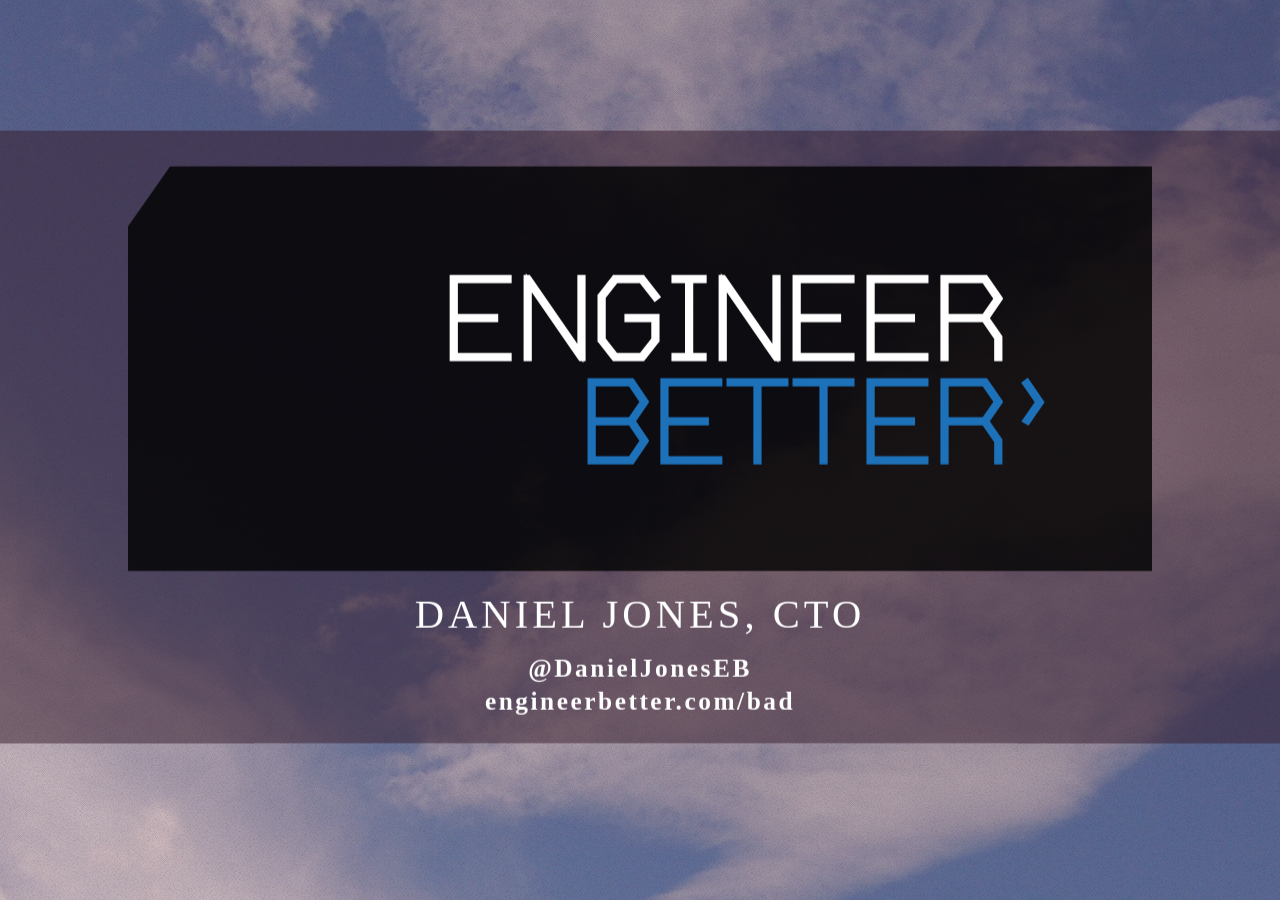
<file: index.html>
<!doctype html>
<html>
	<head>
		<meta charset="utf-8">
		<meta name="viewport" content="width=device-width, initial-scale=1.0, maximum-scale=1.0, user-scalable=no">

		<title>Brain-Aligned Delivery</title>

		<link rel="stylesheet" href="css/reveal.css">
		<link rel="stylesheet" href="css/theme/white.css">

		<!-- Theme used for syntax highlighting of code -->
		<link rel="stylesheet" href="lib/css/zenburn.css">

		<!-- Printing and PDF exports -->
		<script>
			var link = document.createElement( 'link' );
			link.rel = 'stylesheet';
			link.type = 'text/css';
			link.href = window.location.search.match( /print-pdf/gi ) ? 'css/print/pdf.css' : 'css/print/paper.css';
			document.getElementsByTagName( 'head' )[0].appendChild( link );
		</script>
	</head>
	<body>
		<div class="reveal">
			<div class="slides">
				<section data-state="layered">
					<div style="background: rgba(52, 27, 43, 0.5);" class="logo-box">
						<img src="/images/engineerbetter-logo-clipped.svg" class="plain" style="width: 80%;"/>
						<h2>Daniel Jones, CTO</h2>
						<a href="https://twitter.com/DanielJonesEB" style="color:white;font-weight:bold">@DanielJonesEB</a><br />
						<a href="https://engineerbetter.com/bad" style="color:white;font-weight:bold">engineerbetter.com/bad</a>
						<aside class="notes">This talk is highlights</aside>
					</div>
				</section>
				<section data-background="/images/clipped-16x9-fill-blue.svg" data-background-size="95%" data-background-color="#1d71b8">
					<h1>Who?</h1>
					<aside class="notes">It doesn't matter, because...</aside>
				</section>
				<section data-background="/images/clipped-16x9-fill.svg" data-background-size="95%">
					<h1>I am not a neuroscientist</h1>
					<aside class="notes">Don't believe me, check the notes</aside>
				</section>
				<section data-background="/images/clipped-16x9-fill-blue.svg" data-background-size="95%" data-background-color="#1d71b8">
					<h1>Why?</h1>
					<aside class="notes">Why are we here?<br />Everything is rubbish in the economy, and I blame enterprises</aside>
				</section>
				<section data-background="/images/clipped-16x9-fill.svg" data-background-size="95%">
					<h1><br />"the future of productivity is highly uncertain"</h1>
					<h3 style="text-transform:none">OECD - The Future Of Productivity (2015)</h3>
					<aside class="notes">Western society productivity crisis<br />Incumbent enterprises tying up capital<br />Certainly in the UK</aside>
				</section>
				<section data-background="/images/clipped-16x9-fill.svg" data-background-size="95%">
					<h1><br />"resource allocation to less efficient uses"</h1>
					<h3 style="text-transform:none">Bank of England - The Productivity Puzzle</h3>
					<aside class="notes">Low growth has exposed inefficiencies<br />mechanical sympathy</aside>
				</section>
				<section data-background="/images/clipped-16x9-fill.svg" data-background-size="95%">
					<h1><br />"higher firm survival"</h1>
					<h3 style="text-transform:none">Bank of England - The Productivity Puzzle</h3>
					<aside class="notes">Living on borrowed time<br /></aside>
				</section>
				<section data-background="/images/clipped-16x9-fill-blue.svg" data-background-size="95%" data-background-color="#1d71b8">
					<h1>creating friction with:</h1>
					<h2>1. Rewards</h2>
					<h2>2. Planning</h2>
					<h2>3. Communication</h2>
				</section>
				<section data-background="/images/clipped-16x9-fill-blue.svg" data-background-size="95%" data-background-color="#1d71b8">
					<h1>1. Rewards</h1>
					<aside class="notes">That was bio<br />Talk about findings that show friction<br />Then better options</aside>
				</section>
				<section data-state="drawing">
					<aside class="notes">Kids drawing</aside>
				</section>
				<section data-background="/images/clipped-16x9-fill.svg" data-background-size="95%">
					<h1>Extrinsic rewards reduce desired behaviour</h1>
					<aside class="notes">Israeli nursery</aside>
				</section>
				<section data-background="/images/clipped-16x9-fill-blue.svg" data-background-size="95%" data-background-color="#1d71b8">
					<h1>2. Planning</h1>
				</section>
				<section data-background="/images/clipped-16x9-fill.svg" data-background-size="95%">
					<h1>Present bias is&nbsp;biological</h1>
					<aside class="notes">1:1 mapping between function and neuron firing when discounting value</aside>
				</section>
				<section data-state="discounting">
					<aside class="notes">Red - behavioural, black - neural</aside>
				</section>
				<section data-background="/images/clipped-16x9-fill.svg" data-background-size="95%">
					<h1>We accept plans becoming more expensive</h1>
					<aside class="notes">Foundations of Neuroeconomic Analysis<br />Value relatively<br />Status quo bias<br />Kick ourselves harder when we err by rejecting the default</aside>
				</section>
				<section data-state="scarcity">
					<aside class="notes">$300/$3,000 question<br />Then given a fluid intelligence test</aside>
				</section>
				<section data-state="ravens">
					<aside class="notes">Raven's progressive matrices</aside>
				</section>
				<section data-background="/images/clipped-16x9-fill.svg" data-background-size="95%">
					<h1>IQ dropped 13-14 points</h1>
					<aside class="notes">It gets worse than that though<br />Executive control<br />Pre-frontal cortex<br />Willpower, bandwidth, prospective memory</aside>
				</section>
				<section data-background="/images/clipped-16x9-fill.svg" data-background-size="95%">
					<h1 style="color: #b81d71;">Blue</h1>
					<h1 style="color: #1db871;">Yellow</h1>
					<h1>2 2 2 2</h1>
					<aside class="notes">Stroop test</aside>
				</section>
				<section data-background="/images/clipped-16x9-fill.svg" data-background-size="95%">
					<h1>Reduced willpower</h1>
				</section>
				<section data-background="/images/clipped-16x9-fill.svg" data-background-size="95%">
					<h1>Reduced prospective&nbsp;memory</h1>
					<aside class="notes">Scarcity apparent in money, loneliness, time<br />Deadlines<br />Scrum does this every two weeks</aside>
				</section>
				<section data-background="/images/clipped-16x9-fill-blue.svg" data-background-size="95%" data-background-color="#1d71b8">
					<h1>3. Communication</h1>
				</section>
				<section data-state="surprised">
					<aside class="notes">Mirror SYSTEM<br />Botox</aside>
				</section>
				<section data-state="nonzero">
					<h1>Sociability is positive&#8209;sum</h1>
					<aside class="notes">Humans hate zero sum, kids<br />Culture, society<br />Want win-win outcomes</aside>
				</section>
				<section data-state="social">
					<h1>Social capital correlates with productivity</h1>
					<aside class="notes">Italian consultancies<br />Empathy is a pre-requisite</aside>
				</section>
				<section data-background="/images/clipped-16x9-fill-blue.svg" data-background-size="95%" data-background-color="#1d71b8">
					<h1>Anthropic Sympathy</h1>
					<h3>(How to get it less wrong)</h3>
				</section>
				<section data-background="/images/clipped-16x9-fill.svg" data-background-size="95%">
					<h1>Like, not want</h1>
					<aside class="notes">Intrinsic motivation<br />Recognition</aside>
				</section>
				<section data-background="/images/clipped-16x9-fill.svg" data-background-size="95%">
					<h1>Helping others motivates adults</h1>
					<aside class="notes">Recognise expertise<br />Go-to person in a subject<br />Fund-raisers study</aside>
				</section>
				<section data-state="kidsarealright">
					<h1>Humans love problem&#8209;solving</h1>
					<aside class="notes">The Kids Are Alright<br />Don't need studies, $91b industry</aside>
				</section>
				<section data-background="/images/clipped-16x9-fill.svg" data-background-size="95%">
					<h1>Frequent rewards</h1>
					<aside class="notes">Small batches<br />Leverage present bias</aside>
				</section>
				<section data-background="/images/clipped-16x9-fill.svg" data-background-size="95%">
					<h1>Rewards replenish willpower</h1>
					<aside class="notes">Parole board, 20% at EOD, 65% after lunch<br />Supposed glucose binds to tongue receptors, prompts reward</aside>
				</section>
				<section data-background="/images/clipped-16x9-fill.svg" data-background-size="95%">
					<h1>Increase human&nbsp;contact</h1>
					<aside class="notes">In-person, video call, voice call, email</aside>
				</section>
				<section data-background="/images/clipped-16x9-fill.svg" data-background-size="95%">
					<h1>No email except HR</h1>
					<aside class="notes">Ban email</aside>
				</section>
				<section data-background="/images/clipped-16x9-fill.svg" data-background-size="95%">
					<h1>Provide Abundance</h1>
					<aside class="notes">60%/80% recreation study<br />Frees us not to choose<br />Headroom</aside>
				</section>
				<section data-background="/images/clipped-16x9-fill.svg" data-background-size="95%">
					<h1>Kill deadlines</h1>
					<aside class="notes">Do the most important thing, the simplest way</aside>
				</section>
				<section data-state="mlkjr">
					<h1>One has a moral obligation to change unfit processes</h1>
				</section>
				<section data-state="layered">
					<div style="background: rgba(52, 27, 43, 0.5);" class="logo-box">
						<img src="/images/engineerbetter-logo-clipped.svg" class="plain" style="width: 80%;"/>
						<h2>Daniel Jones, CTO</h2>
						<a href="https://twitter.com/DanielJonesEB" style="color:white;font-weight:bold">@DanielJonesEB</a><br />
						<a href="https://engineerbetter.com/bad" style="color:white;font-weight:bold">engineerbetter.com/bad</a>
					</div>
				</section>
			</div>
		</div>

		<script src="lib/js/head.min.js"></script>
		<script src="js/reveal.js"></script>

		<script>
			// More info https://github.com/hakimel/reveal.js#configuration
			Reveal.initialize({
				history: true,
				controls: false,
				progress: false,
				width: 1920,
				height: 1080,
				transition: 'none',
				backgroundTransition: 'none',
				margin: 0.00,

				// More info https://github.com/hakimel/reveal.js#dependencies
				dependencies: [
					{ src: 'plugin/markdown/marked.js' },
					{ src: 'plugin/markdown/markdown.js' },
					{ src: 'plugin/notes/notes.js', async: true },
					{ src: 'plugin/highlight/highlight.js', async: true, callback: function() { hljs.initHighlightingOnLoad(); } }
				]
			});
		</script>
	</body>
</html>
</file>
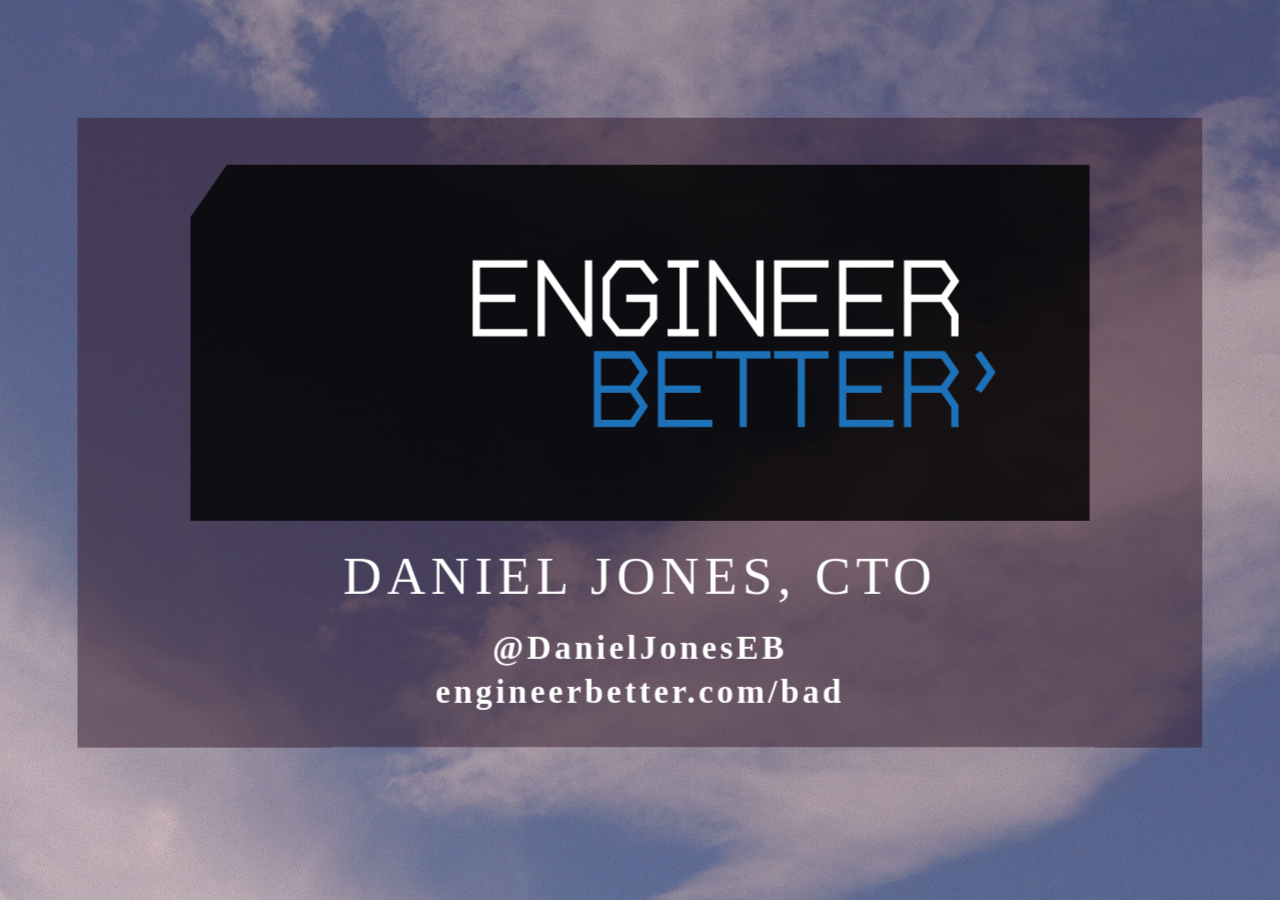
<file: revealjs/index.html>
<!doctype html>
<html>
	<head>
		<meta charset="utf-8">
		<meta name="viewport" content="width=device-width, initial-scale=1.0, maximum-scale=1.0, user-scalable=no">

		<title>Brain-Aligned Delivery</title>

		<link rel="stylesheet" href="css/reveal.css">
		<link rel="stylesheet" href="css/theme/white.css">

		<!-- Theme used for syntax highlighting of code -->
		<link rel="stylesheet" href="lib/css/zenburn.css">

		<!-- Printing and PDF exports -->
		<script>
			var link = document.createElement( 'link' );
			link.rel = 'stylesheet';
			link.type = 'text/css';
			link.href = window.location.search.match( /print-pdf/gi ) ? 'css/print/pdf.css' : 'css/print/paper.css';
			document.getElementsByTagName( 'head' )[0].appendChild( link );
		</script>
	</head>
	<body>
		<div class="reveal">
			<div class="slides">
				<section data-state="layered">
					<div style="background: rgba(52, 27, 43, 0.5);" class="logo-box">
						<img src="/images/engineerbetter-logo-clipped.svg" class="plain" style="width: 80%;"/>
						<h2>Daniel Jones, CTO</h2>
						<a href="https://twitter.com/DanielJonesEB" style="color:white;font-weight:bold">@DanielJonesEB</a><br />
						<a href="https://engineerbetter.com/bad" style="color:white;font-weight:bold">engineerbetter.com/bad</a>
						<aside class="notes">Trouble-maker, disruption.<br />EV, protest game, stage invasion</aside>
					</div>
				</section>
				<section data-background="/images/clipped-16x9-fill-blue.svg" data-background-size="95%" data-background-color="#1d71b8">
					<h1>Who?</h1>
				</section>
				<section data-background="/images/clipped-16x9-fill.svg" data-background-size="95%">
					<h1>I am not a neuroscientist</h1>
					<aside class="notes">This talk is highlights<br />Don't believe me<br />Why are we here?</aside>
				</section>
				<section data-background="/images/clipped-16x9-fill-blue.svg" data-background-size="95%" data-background-color="#1d71b8">
					<h1>Why?</h1>
				</section>
				<section data-background="/images/clipped-16x9-fill.svg" data-background-size="95%">
					<h1><br />"the future of productivity is highly uncertain"</h1>
					<h3 style="text-transform:none">OECD - The Future Of Productivity (2015)</h3>
					<aside class="notes">Western society productivity crisis<br />Incumbent enterprises tying up capital<br />Certainly in the UK</aside>
				</section>
				<section data-background="/images/clipped-16x9-fill.svg" data-background-size="95%">
					<h1><br />"resource allocation to less efficient uses"</h1>
					<h3 style="text-transform:none">Bank of England - The Productivity Puzzle</h3>
					<aside class="notes">Low growth has exposed inefficiencies<br />mechanical sympathy</aside>
				</section>
				<section data-background="/images/clipped-16x9-fill.svg" data-background-size="95%">
					<h1><br />"higher firm survival"</h1>
					<h3 style="text-transform:none">Bank of England - The Productivity Puzzle</h3>
					<aside class="notes">Living on borrowed time<br /></aside>
				</section>
				<section data-background="/images/clipped-16x9-fill-blue.svg" data-background-size="95%" data-background-color="#1d71b8">
					<h1>creating friction with:</h1>
					<h2>1. Rewards</h2>
					<h2>2. Planning</h2>
					<h2>3. Communication</h2>
				</section>
				<section data-background="/images/clipped-16x9-fill-blue.svg" data-background-size="95%" data-background-color="#1d71b8">
					<h1>1. Rewards</h1>
					<aside class="notes">That was bio<br />Talk about findings that show friction<br />Then better options</aside>
				</section>
				<section data-state="drawing">
					<aside class="notes">Kids drawing</aside>
				</section>
				<section data-background="/images/clipped-16x9-fill.svg" data-background-size="95%">
					<h1>Extrinsic rewards reduce desired behaviour</h1>
					<aside class="notes">Israeli nursery</aside>
				</section>
				<section data-background="/images/clipped-16x9-fill.svg" data-background-size="95%">
					<h1>Extrinsic motivators break social contracts</h1>
					<aside class="notes">Punishment less severe<br />Turned contract from social to monetary<br />Annual bonuses?</aside>
				</section>
				<section data-background="/images/clipped-16x9-fill-blue.svg" data-background-size="95%" data-background-color="#1d71b8">
					<h1>2. Planning</h1>
				</section>
				<section data-state="skinner">
					<aside class="notes">Prediction addiction<br />Skinner boxes<br />Increase want<br /></aside>
				</section>
				<section data-state="blackswan">
					<h1>We can't predict the future</h1>
					<aside class="notes">Estimation is classic compulsive activity<br />World is complex, thus emergent</aside>
				</section>
				<section data-background="/images/clipped-16x9-fill.svg" data-background-size="95%">
					<h1>Present bias is&nbsp;biological</h1>
					<aside class="notes">1:1 mapping between function and neuron firing when discounting value</aside>
				</section>
				<section data-state="discounting">
					<aside class="notes">Red - behavioural, black - neural</aside>
				</section>
				<section data-background="/images/clipped-16x9-fill.svg" data-background-size="95%">
					<h1>We accept plans becoming more expensive</h1>
					<aside class="notes">Foundations of Neuroeconomic Analysis<br />Value relatively<br />Status quo bias<br />Kick ourselves harder when we err by rejecting the default</aside>
				</section>
				<section data-state="scarcity">
					<aside class="notes">$300/$3,000 question<br />Then given a fluid intelligence test</aside>
				</section>
				<section data-state="ravens">
					<aside class="notes">Raven's progressive matrices</aside>
				</section>
				<section data-background="/images/clipped-16x9-fill.svg" data-background-size="95%">
					<h1>IQ dropped 13-14 points</h1>
					<aside class="notes">It gets worse than that though<br />Executive control<br />Pre-frontal cortex<br />Willpower, bandwidth, prospective memory</aside>
				</section>
				<section data-background="/images/clipped-16x9-fill.svg" data-background-size="95%">
					<h1 style="color: #b81d71;">Blue</h1>
					<h1 style="color: #1db871;">Yellow</h1>
					<h1>2 2 2 2</h1>
					<aside class="notes">Stroop test</aside>
				</section>
				<section data-background="/images/clipped-16x9-fill.svg" data-background-size="95%">
					<h1>Reduced willpower</h1>
				</section>
				<section data-background="/images/clipped-16x9-fill.svg" data-background-size="95%">
					<h1>Reduced prospective&nbsp;memory</h1>
					<aside class="notes">Scarcity apparent in money, loneliness, time<br />Deadlines<br />Scrum does this every two weeks</aside>
				</section>
				<section data-background="/images/clipped-16x9-fill-blue.svg" data-background-size="95%" data-background-color="#1d71b8">
					<h1>3. Communication</h1>
				</section>
				<section data-state="surprised">
					<aside class="notes">Mirror SYSTEM<br />Botox</aside>
				</section>
				<section data-state="nonzero">
					<h1>Sociability is positive&#8209;sum</h1>
					<aside class="notes">Humans hate zero sum, kids<br />Culture, society<br />Want win-win outcomes</aside>
				</section>
				<section data-state="holacracy">
					<aside class="notes">Silos<br />Pain is information<br />In-groups, outgroups, empathy</aside>
				</section>
				<section data-state="social">
					<h1>Social capital correlates with productivity</h1>
					<aside class="notes">Italian consultancies<br />Empathy is a pre-requisite</aside>
				</section>
				<section data-background="/images/clipped-16x9-fill-blue.svg" data-background-size="95%" data-background-color="#1d71b8">
					<h1>Anthropic Sympathy</h1>
					<h3>(How to get it less wrong)</h3>
				</section>
				<section data-background="/images/clipped-16x9-fill.svg" data-background-size="95%">
					<h1>Like, not want</h1>
					<aside class="notes">Intrinsic motivation<br />Recognition</aside>
				</section>
				<section data-background="/images/clipped-16x9-fill.svg" data-background-size="95%">
					<h1>Helping others motivates adults</h1>
					<aside class="notes">Recognise expertise<br />Go-to person in a subject<br />Fund-raisers study</aside>
				</section>
				<section data-state="kidsarealright">
					<h1>Humans love problem&#8209;solving</h1>
					<aside class="notes">The Kids Are Alright<br />Don't need studies, $91b industry</aside>
				</section>
				<section data-background="/images/clipped-16x9-fill.svg" data-background-size="95%">
					<h1>Frequent rewards</h1>
					<aside class="notes">Small batches<br />Leverage present bias</aside>
				</section>
				<section data-background="/images/clipped-16x9-fill.svg" data-background-size="95%">
					<h1>Rewards replenish willpower</h1>
					<aside class="notes">Parole board, 20% at EOD, 65% after lunch<br />Supposed glucose binds to tongue receptors, prompts reward</aside>
				</section>
				<section data-background="/images/clipped-16x9-fill.svg" data-background-size="95%">
					<h1>Increase human&nbsp;contact</h1>
					<aside class="notes">In-person, video call, voice call, email</aside>
				</section>
				<section data-background="/images/clipped-16x9-fill.svg" data-background-size="95%">
					<h1>No email except HR</h1>
					<aside class="notes">Ban email</aside>
				</section>
				<section data-background="/images/clipped-16x9-fill.svg" data-background-size="95%">
					<h1>Provide Abundance</h1>
					<aside class="notes">60%/80% recreation study<br />Frees us not to choose<br />Headroom</aside>
				</section>
				<section data-background="/images/clipped-16x9-fill.svg" data-background-size="95%">
					<h1>Kill deadlines</h1>
					<aside class="notes">Do the most important thing, the simplest way</aside>
				</section>
				<section data-state="mlkjr">
					<h1>One has a moral obligation to change unfit processes</h1>
				</section>
				<section data-state="layered">
					<div style="background: rgba(52, 27, 43, 0.5);" class="logo-box">
						<img src="/images/engineerbetter-logo-clipped.svg" class="plain" style="width: 80%;"/>
						<h2>Daniel Jones, CTO</h2>
						<a href="https://twitter.com/DanielJonesEB" style="color:white;font-weight:bold">@DanielJonesEB</a><br />
						<a href="https://engineerbetter.com/bad" style="color:white;font-weight:bold">engineerbetter.com/bad</a>
					</div>
				</section>
			</div>
		</div>

		<script src="lib/js/head.min.js"></script>
		<script src="js/reveal.js"></script>

		<script>
			// More info https://github.com/hakimel/reveal.js#configuration
			Reveal.initialize({
				history: true,
				controls: false,
				progress: false,
				width: 1280,
				height: 1024,
				transition: 'none',
				backgroundTransition: 'none',
				margin: 0.00,

				// More info https://github.com/hakimel/reveal.js#dependencies
				dependencies: [
					{ src: 'plugin/markdown/marked.js' },
					{ src: 'plugin/markdown/markdown.js' },
					{ src: 'plugin/notes/notes.js', async: true },
					{ src: 'plugin/highlight/highlight.js', async: true, callback: function() { hljs.initHighlightingOnLoad(); } }
				]
			});
		</script>
	</body>
</html>
</file>
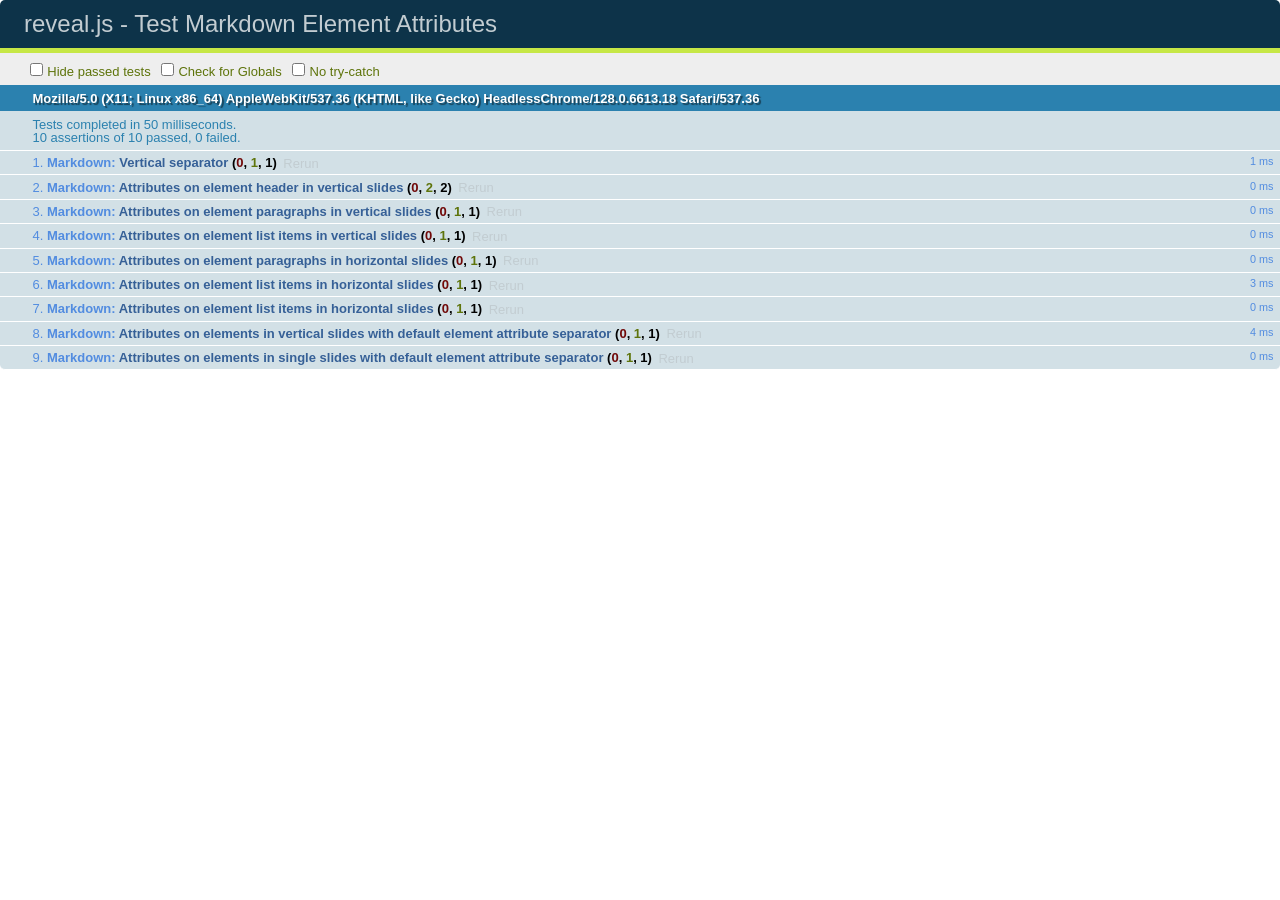
<file: test/test-markdown-element-attributes.html>
<!doctype html>
<html lang="en">

	<head>
		<meta charset="utf-8">

		<title>reveal.js - Test Markdown Element Attributes</title>

		<link rel="stylesheet" href="../css/reveal.css">
		<link rel="stylesheet" href="qunit-1.12.0.css">
	</head>

	<body style="overflow: auto;">

		<div id="qunit"></div>
		<div id="qunit-fixture"></div>

		<div class="reveal" style="display: none;">

			<div class="slides">

				<!-- <section data-markdown="example.md" data-separator="^\n\n\n" data-separator-vertical="^\n\n"></section> -->

				<!-- Slides are separated by newline + three dashes + newline, vertical slides identical but two dashes -->
				<section data-markdown data-separator="^\n---\n$" data-separator-vertical="^\n--\n$" data-element-attributes="{_\s*?([^}]+?)}">>
					<script type="text/template">
						## Slide 1.1
						<!-- {_class="fragment fade-out" data-fragment-index="1"} -->

						--

						## Slide 1.2
						<!-- {_class="fragment shrink"} -->

						Paragraph 1
						<!-- {_class="fragment grow"} -->

						Paragraph 2
						<!-- {_class="fragment grow"} -->

						- list item 1 <!-- {_class="fragment grow"} -->
						- list item 2 <!-- {_class="fragment grow"} -->
						- list item 3 <!-- {_class="fragment grow"} -->


						---

						## Slide 2


						Paragraph 1.2  
						multi-line <!-- {_class="fragment highlight-red"} -->

						Paragraph 2.2 <!-- {_class="fragment highlight-red"} -->

						Paragraph 2.3 <!-- {_class="fragment highlight-red"} -->

						Paragraph 2.4 <!-- {_class="fragment highlight-red"} -->

						- list item 1 <!-- {_class="fragment highlight-green"} -->
						- list item 2<!-- {_class="fragment highlight-green"} -->
						- list item 3<!-- {_class="fragment highlight-green"} -->
						- list item 4
						<!-- {_class="fragment highlight-green"} -->
						- list item 5<!-- {_class="fragment highlight-green"} -->

						Test

						![Example Picture](examples/assets/image2.png)
						<!-- {_class="reveal stretch"} -->

					</script>
				</section>



				<section 	data-markdown data-separator="^\n\n\n"
									data-separator-vertical="^\n\n"
									data-separator-notes="^Note:"
									data-charset="utf-8">
					<script type="text/template">
						# Test attributes in Markdown with default separator
						## Slide 1 Def <!-- .element: class="fragment highlight-red" data-fragment-index="1" -->


						## Slide 2 Def
						<!-- .element: class="fragment highlight-red" -->

					</script>
				</section>

				<section data-markdown>
				  <script type="text/template">
					## Hello world
					A paragraph
					<!-- .element: class="fragment highlight-blue" -->
				  </script>
				</section>

				<section data-markdown>
				  <script type="text/template">
					## Hello world

					Multiple  
					Line
					<!-- .element: class="fragment highlight-blue" -->
				  </script>
				</section>

				<section data-markdown>
				  <script type="text/template">
					## Hello world

					Test<!-- .element: class="fragment highlight-blue" -->

					More Test
				  </script>
				</section>


			</div>

		</div>

		<script src="../lib/js/head.min.js"></script>
		<script src="../js/reveal.js"></script>
		<script src="../plugin/markdown/marked.js"></script>
		<script src="../plugin/markdown/markdown.js"></script>
		<script src="qunit-1.12.0.js"></script>

		<script src="test-markdown-element-attributes.js"></script>

	</body>
</html>
</file>
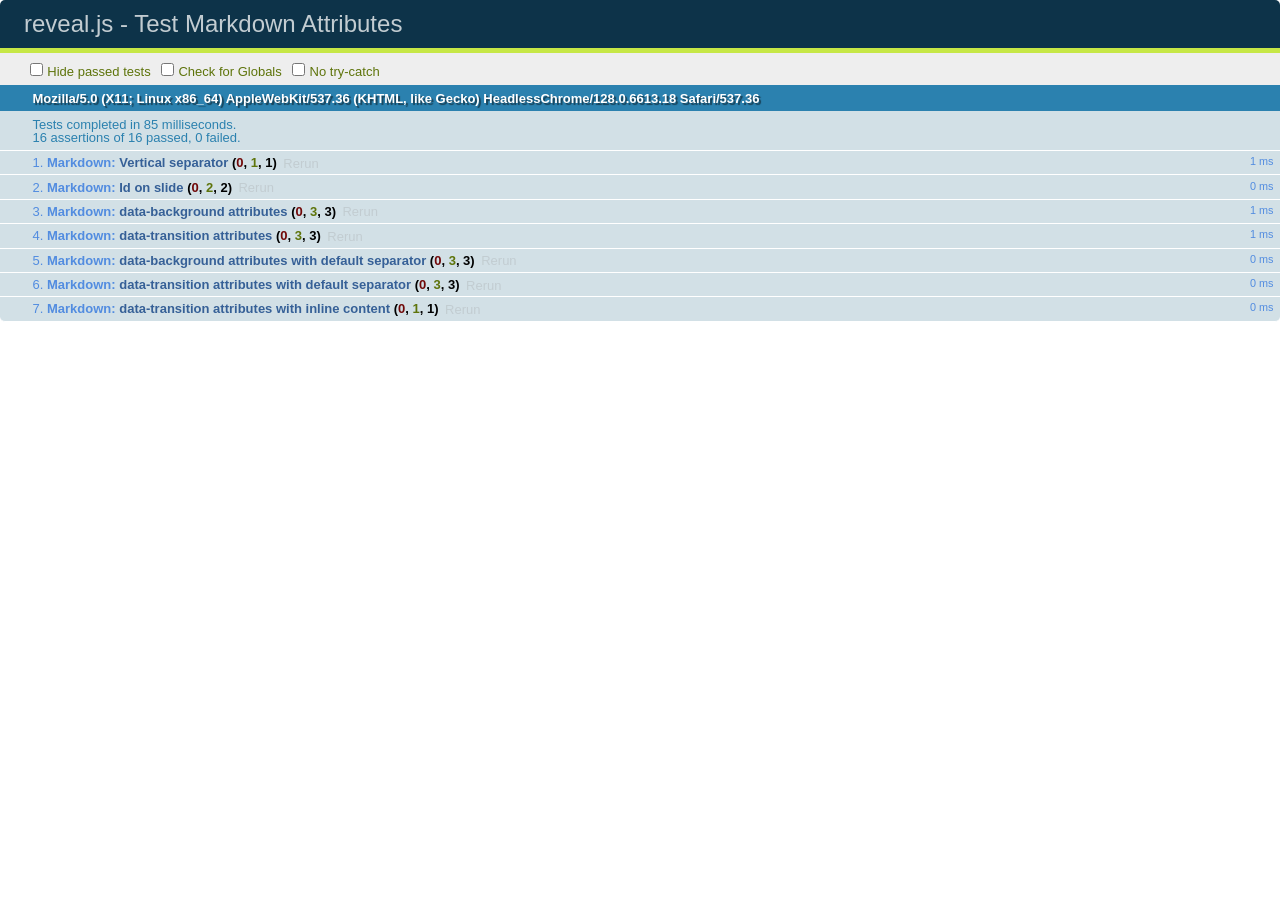
<file: test/test-markdown-slide-attributes.html>
<!doctype html>
<html lang="en">

	<head>
		<meta charset="utf-8">

		<title>reveal.js - Test Markdown Attributes</title>

		<link rel="stylesheet" href="../css/reveal.css">
		<link rel="stylesheet" href="qunit-1.12.0.css">
	</head>

	<body style="overflow: auto;">

		<div id="qunit"></div>
		<div id="qunit-fixture"></div>

		<div class="reveal" style="display: none;">

			<div class="slides">

				<!-- <section data-markdown="example.md" data-separator="^\n\n\n" data-separator-vertical="^\n\n"></section> -->

				<!-- Slides are separated by three lines, vertical slides by two lines, attributes are one any line starting with (spaces and) two dashes -->
				<section 	data-markdown data-separator="^\n\n\n"
									data-separator-vertical="^\n\n"
									data-separator-notes="^Note:"
									data-attributes="--\s(.*?)$"
									data-charset="utf-8">
					<script type="text/template">
						# Test attributes in Markdown
						## Slide 1



						## Slide 2
						<!-- -- id="slide2" data-transition="zoom" data-background="#A0C66B" -->


						## Slide 2.1
						<!-- -- data-background="#ff0000" data-transition="fade" -->


						## Slide 2.2
						[Link to Slide2](#/slide2)



						## Slide 3
						<!-- -- data-transition="zoom" data-background="#C6916B" -->



						## Slide 4
					</script>
				</section>

				<section 	data-markdown data-separator="^\n\n\n"
									data-separator-vertical="^\n\n"
									data-separator-notes="^Note:"
									data-charset="utf-8">
					<script type="text/template">
						# Test attributes in Markdown with default separator
						## Slide 1 Def



						## Slide 2 Def
						<!-- .slide: id="slide2def" data-transition="concave" data-background="#A7C66B" -->


						## Slide 2.1 Def
						<!-- .slide: data-background="#f70000" data-transition="page" -->


						## Slide 2.2 Def
						[Link to Slide2](#/slide2def)



						## Slide 3 Def
						<!-- .slide: data-transition="concave" data-background="#C7916B" -->



						## Slide 4
					</script>
				</section>

				<section data-markdown>
					<script type="text/template">
						<!-- .slide: data-background="#ff0000" -->
						## Hello world
					</script>
				</section>

				<section data-markdown>
					<script type="text/template">
						## Hello world
						<!-- .slide: data-background="#ff0000" -->
					</script>
				</section>

				<section data-markdown>
					<script type="text/template">
						## Hello world

						Test
						<!-- .slide: data-background="#ff0000" -->

						More Test
					</script>
				</section>

			</div>

		</div>

		<script src="../lib/js/head.min.js"></script>
		<script src="../js/reveal.js"></script>
		<script src="../plugin/markdown/marked.js"></script>
		<script src="../plugin/markdown/markdown.js"></script>
		<script src="qunit-1.12.0.js"></script>

		<script src="test-markdown-slide-attributes.js"></script>

	</body>
</html>
</file>
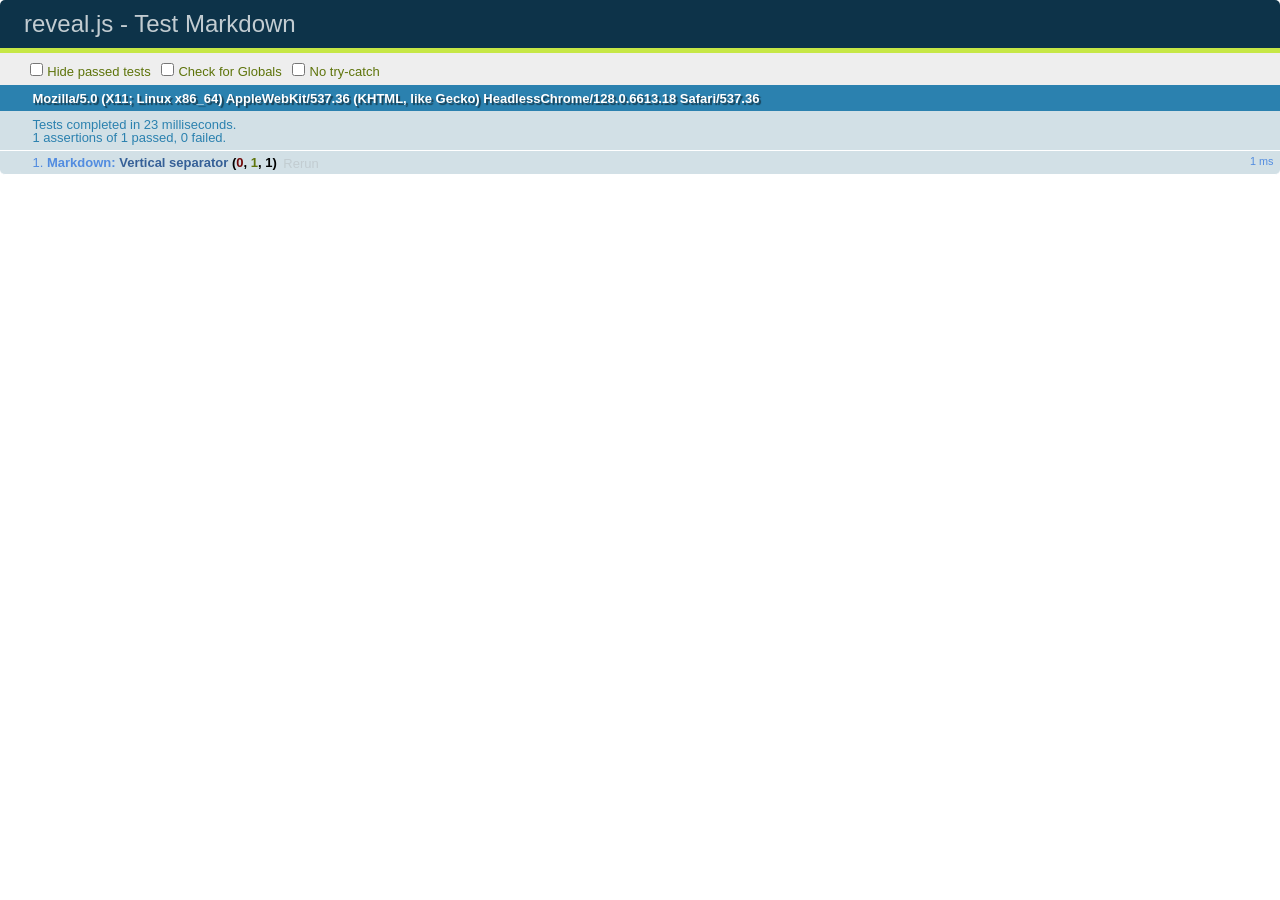
<file: test/test-markdown.html>
<!doctype html>
<html lang="en">

	<head>
		<meta charset="utf-8">

		<title>reveal.js - Test Markdown</title>

		<link rel="stylesheet" href="../css/reveal.css">
		<link rel="stylesheet" href="qunit-1.12.0.css">
	</head>

	<body style="overflow: auto;">

		<div id="qunit"></div>
  		<div id="qunit-fixture"></div>

		<div class="reveal" style="display: none;">

			<div class="slides">

				<!-- <section data-markdown="example.md" data-separator="^\n\n\n" data-separator-vertical="^\n\n"></section> -->

				<!-- Slides are separated by newline + three dashes + newline, vertical slides identical but two dashes -->
				<section data-markdown data-separator="^\n---\n$" data-separator-vertical="^\n--\n$">
					<script type="text/template">
						## Slide 1.1

						--

						## Slide 1.2

						---

						## Slide 2
					</script>
				</section>

			</div>

		</div>

		<script src="../lib/js/head.min.js"></script>
		<script src="../js/reveal.js"></script>
		<script src="../plugin/markdown/marked.js"></script>
		<script src="../plugin/markdown/markdown.js"></script>
		<script src="qunit-1.12.0.js"></script>

		<script src="test-markdown.js"></script>

	</body>
</html>
</file>
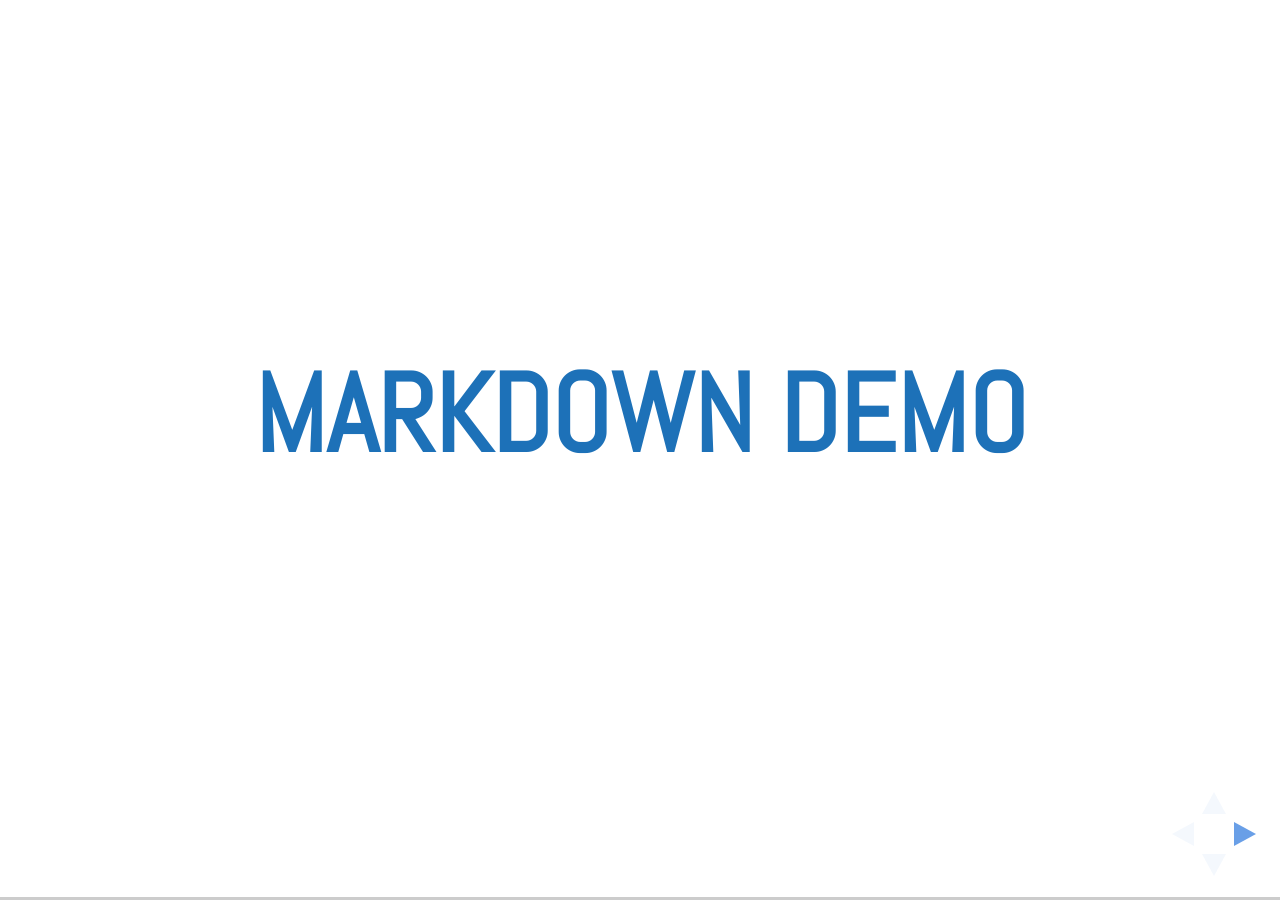
<file: plugin/markdown/example.html>
<!doctype html>
<html lang="en">

	<head>
		<meta charset="utf-8">

		<title>reveal.js - Markdown Demo</title>

		<link rel="stylesheet" href="../../css/reveal.css">
		<link rel="stylesheet" href="../../css/theme/white.css" id="theme">

        <link rel="stylesheet" href="../../lib/css/zenburn.css">
	</head>

	<body>

		<div class="reveal">

			<div class="slides">

                <!-- Use external markdown resource, separate slides by three newlines; vertical slides by two newlines -->
                <section data-markdown="example.md" data-separator="^\n\n\n" data-separator-vertical="^\n\n"></section>

                <!-- Slides are separated by three dashes (quick 'n dirty regular expression) -->
                <section data-markdown data-separator="---">
                    <script type="text/template">
                        ## Demo 1
                        Slide 1
                        ---
                        ## Demo 1
                        Slide 2
                        ---
                        ## Demo 1
                        Slide 3
                    </script>
                </section>

                <!-- Slides are separated by newline + three dashes + newline, vertical slides identical but two dashes -->
                <section data-markdown data-separator="^\n---\n$" data-separator-vertical="^\n--\n$">
                    <script type="text/template">
                        ## Demo 2
                        Slide 1.1

                        --

                        ## Demo 2
                        Slide 1.2

                        ---

                        ## Demo 2
                        Slide 2
                    </script>
                </section>

                <!-- No "extra" slides, since there are no separators defined (so they'll become horizontal rulers) -->
                <section data-markdown>
                    <script type="text/template">
                        A

                        ---

                        B

                        ---

                        C
                    </script>
                </section>

                <!-- Slide attributes -->
                <section data-markdown>
                    <script type="text/template">
                        <!-- .slide: data-background="#000000" -->
                        ## Slide attributes
                    </script>
                </section>

                <!-- Element attributes -->
                <section data-markdown>
                    <script type="text/template">
                        ## Element attributes
                        - Item 1 <!-- .element: class="fragment" data-fragment-index="2" -->
                        - Item 2 <!-- .element: class="fragment" data-fragment-index="1" -->
                    </script>
                </section>

                <!-- Code -->
                <section data-markdown>
                    <script type="text/template">
                        ```php
                        public function foo()
                        {
                            $foo = array(
                                'bar' => 'bar'
                            )
                        }
                        ```
                    </script>
                </section>

            </div>
		</div>

		<script src="../../lib/js/head.min.js"></script>
		<script src="../../js/reveal.js"></script>

		<script>

			Reveal.initialize({
				controls: true,
				progress: true,
				history: true,
				center: true,

				// Optional libraries used to extend on reveal.js
				dependencies: [
					{ src: '../../lib/js/classList.js', condition: function() { return !document.body.classList; } },
					{ src: 'marked.js', condition: function() { return !!document.querySelector( '[data-markdown]' ); } },
                    { src: 'markdown.js', condition: function() { return !!document.querySelector( '[data-markdown]' ); } },
                    { src: '../highlight/highlight.js', async: true, callback: function() { hljs.initHighlightingOnLoad(); } },
					{ src: '../notes/notes.js' }
				]
			});

		</script>

	</body>
</html>
</file>
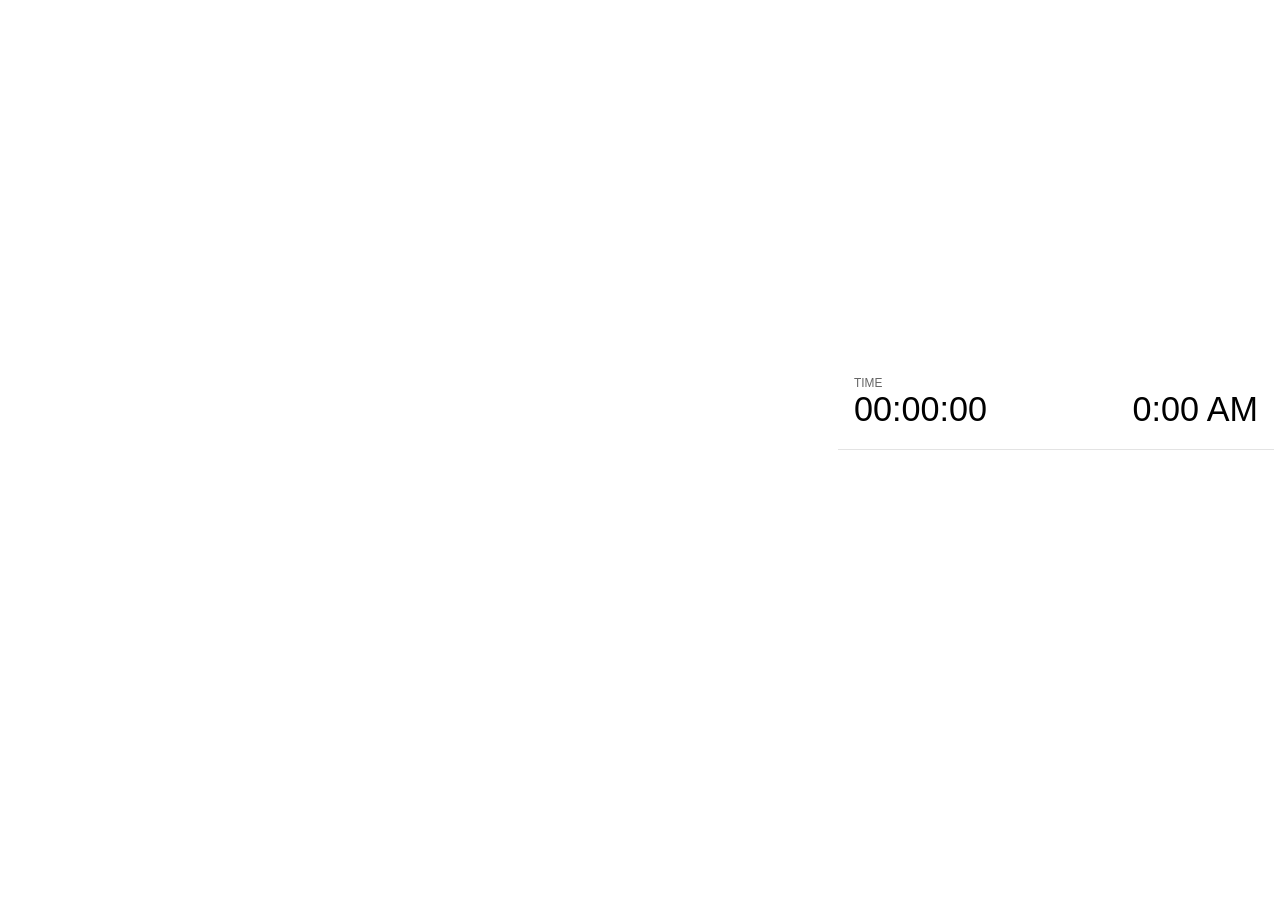
<file: plugin/notes/notes.html>
<!doctype html>
<html lang="en">
	<head>
		<meta charset="utf-8">

		<title>reveal.js - Slide Notes</title>

		<style>
			body {
				font-family: Helvetica;
			}

			#current-slide,
			#upcoming-slide,
			#speaker-controls {
				padding: 6px;
				box-sizing: border-box;
				-moz-box-sizing: border-box;
			}

			#current-slide iframe,
			#upcoming-slide iframe {
				width: 100%;
				height: 100%;
				border: 1px solid #ddd;
			}

			#current-slide .label,
			#upcoming-slide .label {
				position: absolute;
				top: 10px;
				left: 10px;
				font-weight: bold;
				font-size: 14px;
				z-index: 2;
				color: rgba( 255, 255, 255, 0.9 );
			}

			#current-slide {
				position: absolute;
				width: 65%;
				height: 100%;
				top: 0;
				left: 0;
				padding-right: 0;
			}

			#upcoming-slide {
				position: absolute;
				width: 35%;
				height: 40%;
				right: 0;
				top: 0;
			}

			#speaker-controls {
				position: absolute;
				top: 40%;
				right: 0;
				width: 35%;
				height: 60%;
				overflow: auto;

				font-size: 18px;
			}

				.speaker-controls-time.hidden,
				.speaker-controls-notes.hidden {
					display: none;
				}

				.speaker-controls-time .label,
				.speaker-controls-notes .label {
					text-transform: uppercase;
					font-weight: normal;
					font-size: 0.66em;
					color: #666;
					margin: 0;
				}

				.speaker-controls-time {
					border-bottom: 1px solid rgba( 200, 200, 200, 0.5 );
					margin-bottom: 10px;
					padding: 10px 16px;
					padding-bottom: 20px;
					cursor: pointer;
				}

				.speaker-controls-time .reset-button {
					opacity: 0;
					float: right;
					color: #666;
					text-decoration: none;
				}
				.speaker-controls-time:hover .reset-button {
					opacity: 1;
				}

				.speaker-controls-time .timer,
				.speaker-controls-time .clock {
					width: 50%;
					font-size: 1.9em;
				}

				.speaker-controls-time .timer {
					float: left;
				}

				.speaker-controls-time .clock {
					float: right;
					text-align: right;
				}

				.speaker-controls-time span.mute {
					color: #bbb;
				}

				.speaker-controls-notes {
					padding: 10px 16px;
				}

				.speaker-controls-notes .value {
					margin-top: 5px;
					line-height: 1.4;
					font-size: 1.2em;
				}

			.clear {
				clear: both;
			}

			@media screen and (max-width: 1080px) {
				#speaker-controls {
					font-size: 16px;
				}
			}

			@media screen and (max-width: 900px) {
				#speaker-controls {
					font-size: 14px;
				}
			}

			@media screen and (max-width: 800px) {
				#speaker-controls {
					font-size: 12px;
				}
			}

		</style>
	</head>

	<body>

		<div id="current-slide"></div>
		<div id="upcoming-slide"><span class="label">UPCOMING:</span></div>
		<div id="speaker-controls">
			<div class="speaker-controls-time">
				<h4 class="label">Time <span class="reset-button">Click to Reset</span></h4>
				<div class="clock">
					<span class="clock-value">0:00 AM</span>
				</div>
				<div class="timer">
					<span class="hours-value">00</span><span class="minutes-value">:00</span><span class="seconds-value">:00</span>
				</div>
				<div class="clear"></div>
			</div>

			<div class="speaker-controls-notes hidden">
				<h4 class="label">Notes</h4>
				<div class="value"></div>
			</div>
		</div>

		<script src="../../plugin/markdown/marked.js"></script>
		<script>

			(function() {

				var notes,
					notesValue,
					currentState,
					currentSlide,
					upcomingSlide,
					connected = false;

				window.addEventListener( 'message', function( event ) {

					var data = JSON.parse( event.data );

					// The overview mode is only useful to the reveal.js instance
					// where navigation occurs so we don't sync it
					if( data.state ) delete data.state.overview;

					// Messages sent by the notes plugin inside of the main window
					if( data && data.namespace === 'reveal-notes' ) {
						if( data.type === 'connect' ) {
							handleConnectMessage( data );
						}
						else if( data.type === 'state' ) {
							handleStateMessage( data );
						}
					}
					// Messages sent by the reveal.js inside of the current slide preview
					else if( data && data.namespace === 'reveal' ) {
						if( /ready/.test( data.eventName ) ) {
							// Send a message back to notify that the handshake is complete
							window.opener.postMessage( JSON.stringify({ namespace: 'reveal-notes', type: 'connected'} ), '*' );
						}
						else if( /slidechanged|fragmentshown|fragmenthidden|paused|resumed/.test( data.eventName ) && currentState !== JSON.stringify( data.state ) ) {

							window.opener.postMessage( JSON.stringify({ method: 'setState', args: [ data.state ]} ), '*' );

						}
					}

				} );

				/**
				 * Called when the main window is trying to establish a
				 * connection.
				 */
				function handleConnectMessage( data ) {

					if( connected === false ) {
						connected = true;

						setupIframes( data );
						setupKeyboard();
						setupNotes();
						setupTimer();
					}

				}

				/**
				 * Called when the main window sends an updated state.
				 */
				function handleStateMessage( data ) {

					// Store the most recently set state to avoid circular loops
					// applying the same state
					currentState = JSON.stringify( data.state );

					// No need for updating the notes in case of fragment changes
					if ( data.notes ) {
						notes.classList.remove( 'hidden' );
						notesValue.style.whiteSpace = data.whitespace;
						if( data.markdown ) {
							notesValue.innerHTML = marked( data.notes );
						}
						else {
							notesValue.innerHTML = data.notes;
						}
					}
					else {
						notes.classList.add( 'hidden' );
					}

					// Update the note slides
					currentSlide.contentWindow.postMessage( JSON.stringify({ method: 'setState', args: [ data.state ] }), '*' );
					upcomingSlide.contentWindow.postMessage( JSON.stringify({ method: 'setState', args: [ data.state ] }), '*' );
					upcomingSlide.contentWindow.postMessage( JSON.stringify({ method: 'next' }), '*' );

				}

				// Limit to max one state update per X ms
				handleStateMessage = debounce( handleStateMessage, 200 );

				/**
				 * Forward keyboard events to the current slide window.
				 * This enables keyboard events to work even if focus
				 * isn't set on the current slide iframe.
				 */
				function setupKeyboard() {

					document.addEventListener( 'keydown', function( event ) {
						currentSlide.contentWindow.postMessage( JSON.stringify({ method: 'triggerKey', args: [ event.keyCode ] }), '*' );
					} );

				}

				/**
				 * Creates the preview iframes.
				 */
				function setupIframes( data ) {

					var params = [
						'receiver',
						'progress=false',
						'history=false',
						'transition=none',
						'autoSlide=0',
						'backgroundTransition=none'
					].join( '&' );

					var urlSeparator = /\?/.test(data.url) ? '&' : '?';
					var hash = '#/' + data.state.indexh + '/' + data.state.indexv;
					var currentURL = data.url + urlSeparator + params + '&postMessageEvents=true' + hash;
					var upcomingURL = data.url + urlSeparator + params + '&controls=false' + hash;

					currentSlide = document.createElement( 'iframe' );
					currentSlide.setAttribute( 'width', 1280 );
					currentSlide.setAttribute( 'height', 1024 );
					currentSlide.setAttribute( 'src', currentURL );
					document.querySelector( '#current-slide' ).appendChild( currentSlide );

					upcomingSlide = document.createElement( 'iframe' );
					upcomingSlide.setAttribute( 'width', 640 );
					upcomingSlide.setAttribute( 'height', 512 );
					upcomingSlide.setAttribute( 'src', upcomingURL );
					document.querySelector( '#upcoming-slide' ).appendChild( upcomingSlide );

				}

				/**
				 * Setup the notes UI.
				 */
				function setupNotes() {

					notes = document.querySelector( '.speaker-controls-notes' );
					notesValue = document.querySelector( '.speaker-controls-notes .value' );

				}

				/**
				 * Create the timer and clock and start updating them
				 * at an interval.
				 */
				function setupTimer() {

					var start = new Date(),
						timeEl = document.querySelector( '.speaker-controls-time' ),
						clockEl = timeEl.querySelector( '.clock-value' ),
						hoursEl = timeEl.querySelector( '.hours-value' ),
						minutesEl = timeEl.querySelector( '.minutes-value' ),
						secondsEl = timeEl.querySelector( '.seconds-value' );

					function _updateTimer() {

						var diff, hours, minutes, seconds,
							now = new Date();

						diff = now.getTime() - start.getTime();
						hours = Math.floor( diff / ( 1000 * 60 * 60 ) );
						minutes = Math.floor( ( diff / ( 1000 * 60 ) ) % 60 );
						seconds = Math.floor( ( diff / 1000 ) % 60 );

						clockEl.innerHTML = now.toLocaleTimeString( 'en-US', { hour12: true, hour: '2-digit', minute:'2-digit' } );
						hoursEl.innerHTML = zeroPadInteger( hours );
						hoursEl.className = hours > 0 ? '' : 'mute';
						minutesEl.innerHTML = ':' + zeroPadInteger( minutes );
						minutesEl.className = minutes > 0 ? '' : 'mute';
						secondsEl.innerHTML = ':' + zeroPadInteger( seconds );

					}

					// Update once directly
					_updateTimer();

					// Then update every second
					setInterval( _updateTimer, 1000 );

					timeEl.addEventListener( 'click', function() {
						start = new Date();
						_updateTimer();
						return false;
					} );

				}

				function zeroPadInteger( num ) {

					var str = '00' + parseInt( num );
					return str.substring( str.length - 2 );

				}

				/**
				 * Limits the frequency at which a function can be called.
				 */
				function debounce( fn, ms ) {

					var lastTime = 0,
						timeout;

					return function() {

						var args = arguments;
						var context = this;

						clearTimeout( timeout );

						var timeSinceLastCall = Date.now() - lastTime;
						if( timeSinceLastCall > ms ) {
							fn.apply( context, args );
							lastTime = Date.now();
						}
						else {
							timeout = setTimeout( function() {
								fn.apply( context, args );
								lastTime = Date.now();
							}, ms - timeSinceLastCall );
						}

					}

				}

			})();

		</script>
	</body>
</html>
</file>
<file: css/reveal.css>
/*!
 * reveal.js
 * http://lab.hakim.se/reveal-js
 * MIT licensed
 *
 * Copyright (C) 2016 Hakim El Hattab, http://hakim.se
 */
/*********************************************
 * RESET STYLES
 *********************************************/
html, body, .reveal div, .reveal span, .reveal applet, .reveal object, .reveal iframe,
.reveal h1, .reveal h2, .reveal h3, .reveal h4, .reveal h5, .reveal h6, .reveal p, .reveal blockquote, .reveal pre,
.reveal a, .reveal abbr, .reveal acronym, .reveal address, .reveal big, .reveal cite, .reveal code,
.reveal del, .reveal dfn, .reveal em, .reveal img, .reveal ins, .reveal kbd, .reveal q, .reveal s, .reveal samp,
.reveal small, .reveal strike, .reveal strong, .reveal sub, .reveal sup, .reveal tt, .reveal var,
.reveal b, .reveal u, .reveal center,
.reveal dl, .reveal dt, .reveal dd, .reveal ol, .reveal ul, .reveal li,
.reveal fieldset, .reveal form, .reveal label, .reveal legend,
.reveal table, .reveal caption, .reveal tbody, .reveal tfoot, .reveal thead, .reveal tr, .reveal th, .reveal td,
.reveal article, .reveal aside, .reveal canvas, .reveal details, .reveal embed,
.reveal figure, .reveal figcaption, .reveal footer, .reveal header, .reveal hgroup,
.reveal menu, .reveal nav, .reveal output, .reveal ruby, .reveal section, .reveal summary,
.reveal time, .reveal mark, .reveal audio, .reveal video {
  margin: 0;
  padding: 0;
  border: 0;
  font-size: 100%;
  font: inherit;
  vertical-align: baseline; }

.reveal article, .reveal aside, .reveal details, .reveal figcaption, .reveal figure,
.reveal footer, .reveal header, .reveal hgroup, .reveal menu, .reveal nav, .reveal section {
  display: block; }

/*********************************************
 * GLOBAL STYLES
 *********************************************/
html,
body {
  width: 100%;
  height: 100%;
  overflow: hidden; }

body {
  position: relative;
  line-height: 1;
  background-color: #fff;
  color: #000; }

html:-webkit-full-screen-ancestor {
  background-color: inherit; }

html:-moz-full-screen-ancestor {
  background-color: inherit; }

/*********************************************
 * VIEW FRAGMENTS
 *********************************************/
.reveal .slides section .fragment {
  opacity: 0;
  visibility: hidden;
  transition: all .2s ease; }
  .reveal .slides section .fragment.visible {
    opacity: 1;
    visibility: visible; }

.reveal .slides section .fragment.grow {
  opacity: 1;
  visibility: visible; }
  .reveal .slides section .fragment.grow.visible {
    transform: scale(1.3); }

.reveal .slides section .fragment.shrink {
  opacity: 1;
  visibility: visible; }
  .reveal .slides section .fragment.shrink.visible {
    transform: scale(0.7); }

.reveal .slides section .fragment.zoom-in {
  transform: scale(0.1); }
  .reveal .slides section .fragment.zoom-in.visible {
    transform: none; }

.reveal .slides section .fragment.fade-out {
  opacity: 1;
  visibility: visible; }
  .reveal .slides section .fragment.fade-out.visible {
    opacity: 0;
    visibility: hidden; }

.reveal .slides section .fragment.semi-fade-out {
  opacity: 1;
  visibility: visible; }
  .reveal .slides section .fragment.semi-fade-out.visible {
    opacity: 0.5;
    visibility: visible; }

.reveal .slides section .fragment.strike {
  opacity: 1;
  visibility: visible; }
  .reveal .slides section .fragment.strike.visible {
    text-decoration: line-through; }

.reveal .slides section .fragment.fade-up {
  transform: translate(0, 20%); }
  .reveal .slides section .fragment.fade-up.visible {
    transform: translate(0, 0); }

.reveal .slides section .fragment.fade-down {
  transform: translate(0, -20%); }
  .reveal .slides section .fragment.fade-down.visible {
    transform: translate(0, 0); }

.reveal .slides section .fragment.fade-right {
  transform: translate(-20%, 0); }
  .reveal .slides section .fragment.fade-right.visible {
    transform: translate(0, 0); }

.reveal .slides section .fragment.fade-left {
  transform: translate(20%, 0); }
  .reveal .slides section .fragment.fade-left.visible {
    transform: translate(0, 0); }

.reveal .slides section .fragment.current-visible {
  opacity: 0;
  visibility: hidden; }
  .reveal .slides section .fragment.current-visible.current-fragment {
    opacity: 1;
    visibility: visible; }

.reveal .slides section .fragment.highlight-red,
.reveal .slides section .fragment.highlight-current-red,
.reveal .slides section .fragment.highlight-green,
.reveal .slides section .fragment.highlight-current-green,
.reveal .slides section .fragment.highlight-blue,
.reveal .slides section .fragment.highlight-current-blue {
  opacity: 1;
  visibility: visible; }

.reveal .slides section .fragment.highlight-red.visible {
  color: #ff2c2d; }

.reveal .slides section .fragment.highlight-green.visible {
  color: #17ff2e; }

.reveal .slides section .fragment.highlight-blue.visible {
  color: #1b91ff; }

.reveal .slides section .fragment.highlight-current-red.current-fragment {
  color: #ff2c2d; }

.reveal .slides section .fragment.highlight-current-green.current-fragment {
  color: #17ff2e; }

.reveal .slides section .fragment.highlight-current-blue.current-fragment {
  color: #1b91ff; }

/*********************************************
 * DEFAULT ELEMENT STYLES
 *********************************************/
/* Fixes issue in Chrome where italic fonts did not appear when printing to PDF */
.reveal:after {
  content: '';
  font-style: italic; }

.reveal iframe {
  z-index: 1; }

/** Prevents layering issues in certain browser/transition combinations */
.reveal a {
  position: relative; }

.reveal .stretch {
  max-width: none;
  max-height: none; }

.reveal pre.stretch code {
  height: 100%;
  max-height: 100%;
  box-sizing: border-box; }

/*********************************************
 * CONTROLS
 *********************************************/
.reveal .controls {
  display: none;
  position: fixed;
  width: 110px;
  height: 110px;
  z-index: 30;
  right: 10px;
  bottom: 10px;
  -webkit-user-select: none; }

.reveal .controls button {
  padding: 0;
  position: absolute;
  opacity: 0.05;
  width: 0;
  height: 0;
  background-color: transparent;
  border: 12px solid transparent;
  transform: scale(0.9999);
  transition: all 0.2s ease;
  -webkit-appearance: none;
  -webkit-tap-highlight-color: transparent; }

.reveal .controls .enabled {
  opacity: 0.7;
  cursor: pointer; }

.reveal .controls .enabled:active {
  margin-top: 1px; }

.reveal .controls .navigate-left {
  top: 42px;
  border-right-width: 22px;
  border-right-color: #000; }

.reveal .controls .navigate-left.fragmented {
  opacity: 0.3; }

.reveal .controls .navigate-right {
  left: 74px;
  top: 42px;
  border-left-width: 22px;
  border-left-color: #000; }

.reveal .controls .navigate-right.fragmented {
  opacity: 0.3; }

.reveal .controls .navigate-up {
  left: 42px;
  border-bottom-width: 22px;
  border-bottom-color: #000; }

.reveal .controls .navigate-up.fragmented {
  opacity: 0.3; }

.reveal .controls .navigate-down {
  left: 42px;
  top: 74px;
  border-top-width: 22px;
  border-top-color: #000; }

.reveal .controls .navigate-down.fragmented {
  opacity: 0.3; }

/*********************************************
 * PROGRESS BAR
 *********************************************/
.reveal .progress {
  position: fixed;
  display: none;
  height: 3px;
  width: 100%;
  bottom: 0;
  left: 0;
  z-index: 10;
  background-color: rgba(0, 0, 0, 0.2); }

.reveal .progress:after {
  content: '';
  display: block;
  position: absolute;
  height: 20px;
  width: 100%;
  top: -20px; }

.reveal .progress span {
  display: block;
  height: 100%;
  width: 0px;
  background-color: #000;
  transition: width 800ms cubic-bezier(0.26, 0.86, 0.44, 0.985); }

/*********************************************
 * SLIDE NUMBER
 *********************************************/
.reveal .slide-number {
  position: fixed;
  display: block;
  right: 8px;
  bottom: 8px;
  z-index: 31;
  font-family: Helvetica, sans-serif;
  font-size: 12px;
  line-height: 1;
  color: #fff;
  background-color: rgba(0, 0, 0, 0.4);
  padding: 5px; }

.reveal .slide-number-delimiter {
  margin: 0 3px; }

/*********************************************
 * SLIDES
 *********************************************/
.reveal {
  position: relative;
  width: 100%;
  height: 100%;
  overflow: hidden;
  touch-action: none; }

.reveal .slides {
  position: absolute;
  width: 100%;
  height: 100%;
  top: 0;
  right: 0;
  bottom: 0;
  left: 0;
  margin: auto;
  overflow: visible;
  z-index: 1;
  text-align: center;
  perspective: 600px;
  perspective-origin: 50% 40%; }

.reveal .slides > section {
  -ms-perspective: 600px; }

.reveal .slides > section,
.reveal .slides > section > section {
  display: none;
  position: absolute;
  width: 100%;
  padding: 20px 0px;
  z-index: 10;
  transform-style: preserve-3d;
  transition: transform-origin 800ms cubic-bezier(0.26, 0.86, 0.44, 0.985), transform 800ms cubic-bezier(0.26, 0.86, 0.44, 0.985), visibility 800ms cubic-bezier(0.26, 0.86, 0.44, 0.985), opacity 800ms cubic-bezier(0.26, 0.86, 0.44, 0.985); }

/* Global transition speed settings */
.reveal[data-transition-speed="fast"] .slides section {
  transition-duration: 400ms; }

.reveal[data-transition-speed="slow"] .slides section {
  transition-duration: 1200ms; }

/* Slide-specific transition speed overrides */
.reveal .slides section[data-transition-speed="fast"] {
  transition-duration: 400ms; }

.reveal .slides section[data-transition-speed="slow"] {
  transition-duration: 1200ms; }

.reveal .slides > section.stack {
  padding-top: 0;
  padding-bottom: 0; }

.reveal .slides > section.present,
.reveal .slides > section > section.present {
  display: block;
  z-index: 11;
  opacity: 1; }

.reveal.center,
.reveal.center .slides,
.reveal.center .slides section {
  min-height: 0 !important; }

/* Don't allow interaction with invisible slides */
.reveal .slides > section.future,
.reveal .slides > section > section.future,
.reveal .slides > section.past,
.reveal .slides > section > section.past {
  pointer-events: none; }

.reveal.overview .slides > section,
.reveal.overview .slides > section > section {
  pointer-events: auto; }

.reveal .slides > section.past,
.reveal .slides > section.future,
.reveal .slides > section > section.past,
.reveal .slides > section > section.future {
  opacity: 0; }

/*********************************************
 * Mixins for readability of transitions
 *********************************************/
/*********************************************
 * SLIDE TRANSITION
 * Aliased 'linear' for backwards compatibility
 *********************************************/
.reveal.slide section {
  backface-visibility: hidden; }

.reveal .slides > section[data-transition=slide].past,
.reveal .slides > section[data-transition~=slide-out].past,
.reveal.slide .slides > section:not([data-transition]).past {
  transform: translate(-150%, 0); }

.reveal .slides > section[data-transition=slide].future,
.reveal .slides > section[data-transition~=slide-in].future,
.reveal.slide .slides > section:not([data-transition]).future {
  transform: translate(150%, 0); }

.reveal .slides > section > section[data-transition=slide].past,
.reveal .slides > section > section[data-transition~=slide-out].past,
.reveal.slide .slides > section > section:not([data-transition]).past {
  transform: translate(0, -150%); }

.reveal .slides > section > section[data-transition=slide].future,
.reveal .slides > section > section[data-transition~=slide-in].future,
.reveal.slide .slides > section > section:not([data-transition]).future {
  transform: translate(0, 150%); }

.reveal.linear section {
  backface-visibility: hidden; }

.reveal .slides > section[data-transition=linear].past,
.reveal .slides > section[data-transition~=linear-out].past,
.reveal.linear .slides > section:not([data-transition]).past {
  transform: translate(-150%, 0); }

.reveal .slides > section[data-transition=linear].future,
.reveal .slides > section[data-transition~=linear-in].future,
.reveal.linear .slides > section:not([data-transition]).future {
  transform: translate(150%, 0); }

.reveal .slides > section > section[data-transition=linear].past,
.reveal .slides > section > section[data-transition~=linear-out].past,
.reveal.linear .slides > section > section:not([data-transition]).past {
  transform: translate(0, -150%); }

.reveal .slides > section > section[data-transition=linear].future,
.reveal .slides > section > section[data-transition~=linear-in].future,
.reveal.linear .slides > section > section:not([data-transition]).future {
  transform: translate(0, 150%); }

/*********************************************
 * CONVEX TRANSITION
 * Aliased 'default' for backwards compatibility
 *********************************************/
.reveal .slides > section[data-transition=default].past,
.reveal .slides > section[data-transition~=default-out].past,
.reveal.default .slides > section:not([data-transition]).past {
  transform: translate3d(-100%, 0, 0) rotateY(-90deg) translate3d(-100%, 0, 0); }

.reveal .slides > section[data-transition=default].future,
.reveal .slides > section[data-transition~=default-in].future,
.reveal.default .slides > section:not([data-transition]).future {
  transform: translate3d(100%, 0, 0) rotateY(90deg) translate3d(100%, 0, 0); }

.reveal .slides > section > section[data-transition=default].past,
.reveal .slides > section > section[data-transition~=default-out].past,
.reveal.default .slides > section > section:not([data-transition]).past {
  transform: translate3d(0, -300px, 0) rotateX(70deg) translate3d(0, -300px, 0); }

.reveal .slides > section > section[data-transition=default].future,
.reveal .slides > section > section[data-transition~=default-in].future,
.reveal.default .slides > section > section:not([data-transition]).future {
  transform: translate3d(0, 300px, 0) rotateX(-70deg) translate3d(0, 300px, 0); }

.reveal .slides > section[data-transition=convex].past,
.reveal .slides > section[data-transition~=convex-out].past,
.reveal.convex .slides > section:not([data-transition]).past {
  transform: translate3d(-100%, 0, 0) rotateY(-90deg) translate3d(-100%, 0, 0); }

.reveal .slides > section[data-transition=convex].future,
.reveal .slides > section[data-transition~=convex-in].future,
.reveal.convex .slides > section:not([data-transition]).future {
  transform: translate3d(100%, 0, 0) rotateY(90deg) translate3d(100%, 0, 0); }

.reveal .slides > section > section[data-transition=convex].past,
.reveal .slides > section > section[data-transition~=convex-out].past,
.reveal.convex .slides > section > section:not([data-transition]).past {
  transform: translate3d(0, -300px, 0) rotateX(70deg) translate3d(0, -300px, 0); }

.reveal .slides > section > section[data-transition=convex].future,
.reveal .slides > section > section[data-transition~=convex-in].future,
.reveal.convex .slides > section > section:not([data-transition]).future {
  transform: translate3d(0, 300px, 0) rotateX(-70deg) translate3d(0, 300px, 0); }

/*********************************************
 * CONCAVE TRANSITION
 *********************************************/
.reveal .slides > section[data-transition=concave].past,
.reveal .slides > section[data-transition~=concave-out].past,
.reveal.concave .slides > section:not([data-transition]).past {
  transform: translate3d(-100%, 0, 0) rotateY(90deg) translate3d(-100%, 0, 0); }

.reveal .slides > section[data-transition=concave].future,
.reveal .slides > section[data-transition~=concave-in].future,
.reveal.concave .slides > section:not([data-transition]).future {
  transform: translate3d(100%, 0, 0) rotateY(-90deg) translate3d(100%, 0, 0); }

.reveal .slides > section > section[data-transition=concave].past,
.reveal .slides > section > section[data-transition~=concave-out].past,
.reveal.concave .slides > section > section:not([data-transition]).past {
  transform: translate3d(0, -80%, 0) rotateX(-70deg) translate3d(0, -80%, 0); }

.reveal .slides > section > section[data-transition=concave].future,
.reveal .slides > section > section[data-transition~=concave-in].future,
.reveal.concave .slides > section > section:not([data-transition]).future {
  transform: translate3d(0, 80%, 0) rotateX(70deg) translate3d(0, 80%, 0); }

/*********************************************
 * ZOOM TRANSITION
 *********************************************/
.reveal .slides section[data-transition=zoom],
.reveal.zoom .slides section:not([data-transition]) {
  transition-timing-function: ease; }

.reveal .slides > section[data-transition=zoom].past,
.reveal .slides > section[data-transition~=zoom-out].past,
.reveal.zoom .slides > section:not([data-transition]).past {
  visibility: hidden;
  transform: scale(16); }

.reveal .slides > section[data-transition=zoom].future,
.reveal .slides > section[data-transition~=zoom-in].future,
.reveal.zoom .slides > section:not([data-transition]).future {
  visibility: hidden;
  transform: scale(0.2); }

.reveal .slides > section > section[data-transition=zoom].past,
.reveal .slides > section > section[data-transition~=zoom-out].past,
.reveal.zoom .slides > section > section:not([data-transition]).past {
  transform: translate(0, -150%); }

.reveal .slides > section > section[data-transition=zoom].future,
.reveal .slides > section > section[data-transition~=zoom-in].future,
.reveal.zoom .slides > section > section:not([data-transition]).future {
  transform: translate(0, 150%); }

/*********************************************
 * CUBE TRANSITION
 *********************************************/
.reveal.cube .slides {
  perspective: 1300px; }

.reveal.cube .slides section {
  padding: 30px;
  min-height: 700px;
  backface-visibility: hidden;
  box-sizing: border-box; }

.reveal.center.cube .slides section {
  min-height: 0; }

.reveal.cube .slides section:not(.stack):before {
  content: '';
  position: absolute;
  display: block;
  width: 100%;
  height: 100%;
  left: 0;
  top: 0;
  background: rgba(0, 0, 0, 0.1);
  border-radius: 4px;
  transform: translateZ(-20px); }

.reveal.cube .slides section:not(.stack):after {
  content: '';
  position: absolute;
  display: block;
  width: 90%;
  height: 30px;
  left: 5%;
  bottom: 0;
  background: none;
  z-index: 1;
  border-radius: 4px;
  box-shadow: 0px 95px 25px rgba(0, 0, 0, 0.2);
  transform: translateZ(-90px) rotateX(65deg); }

.reveal.cube .slides > section.stack {
  padding: 0;
  background: none; }

.reveal.cube .slides > section.past {
  transform-origin: 100% 0%;
  transform: translate3d(-100%, 0, 0) rotateY(-90deg); }

.reveal.cube .slides > section.future {
  transform-origin: 0% 0%;
  transform: translate3d(100%, 0, 0) rotateY(90deg); }

.reveal.cube .slides > section > section.past {
  transform-origin: 0% 100%;
  transform: translate3d(0, -100%, 0) rotateX(90deg); }

.reveal.cube .slides > section > section.future {
  transform-origin: 0% 0%;
  transform: translate3d(0, 100%, 0) rotateX(-90deg); }

/*********************************************
 * PAGE TRANSITION
 *********************************************/
.reveal.page .slides {
  perspective-origin: 0% 50%;
  perspective: 3000px; }

.reveal.page .slides section {
  padding: 30px;
  min-height: 700px;
  box-sizing: border-box; }

.reveal.page .slides section.past {
  z-index: 12; }

.reveal.page .slides section:not(.stack):before {
  content: '';
  position: absolute;
  display: block;
  width: 100%;
  height: 100%;
  left: 0;
  top: 0;
  background: rgba(0, 0, 0, 0.1);
  transform: translateZ(-20px); }

.reveal.page .slides section:not(.stack):after {
  content: '';
  position: absolute;
  display: block;
  width: 90%;
  height: 30px;
  left: 5%;
  bottom: 0;
  background: none;
  z-index: 1;
  border-radius: 4px;
  box-shadow: 0px 95px 25px rgba(0, 0, 0, 0.2);
  -webkit-transform: translateZ(-90px) rotateX(65deg); }

.reveal.page .slides > section.stack {
  padding: 0;
  background: none; }

.reveal.page .slides > section.past {
  transform-origin: 0% 0%;
  transform: translate3d(-40%, 0, 0) rotateY(-80deg); }

.reveal.page .slides > section.future {
  transform-origin: 100% 0%;
  transform: translate3d(0, 0, 0); }

.reveal.page .slides > section > section.past {
  transform-origin: 0% 0%;
  transform: translate3d(0, -40%, 0) rotateX(80deg); }

.reveal.page .slides > section > section.future {
  transform-origin: 0% 100%;
  transform: translate3d(0, 0, 0); }

/*********************************************
 * FADE TRANSITION
 *********************************************/
.reveal .slides section[data-transition=fade],
.reveal.fade .slides section:not([data-transition]),
.reveal.fade .slides > section > section:not([data-transition]) {
  transform: none;
  transition: opacity 0.5s; }

.reveal.fade.overview .slides section,
.reveal.fade.overview .slides > section > section {
  transition: none; }

/*********************************************
 * NO TRANSITION
 *********************************************/
.reveal .slides section[data-transition=none],
.reveal.none .slides section:not([data-transition]) {
  transform: none;
  transition: none; }

/*********************************************
 * PAUSED MODE
 *********************************************/
.reveal .pause-overlay {
  position: absolute;
  top: 0;
  left: 0;
  width: 100%;
  height: 100%;
  background: black;
  visibility: hidden;
  opacity: 0;
  z-index: 100;
  transition: all 1s ease; }

.reveal.paused .pause-overlay {
  visibility: visible;
  opacity: 1; }

/*********************************************
 * FALLBACK
 *********************************************/
.no-transforms {
  overflow-y: auto; }

.no-transforms .reveal .slides {
  position: relative;
  width: 80%;
  height: auto !important;
  top: 0;
  left: 50%;
  margin: 0;
  text-align: center; }

.no-transforms .reveal .controls,
.no-transforms .reveal .progress {
  display: none !important; }

.no-transforms .reveal .slides section {
  display: block !important;
  opacity: 1 !important;
  position: relative !important;
  height: auto;
  min-height: 0;
  top: 0;
  left: -50%;
  margin: 70px 0;
  transform: none; }

.no-transforms .reveal .slides section section {
  left: 0; }

.reveal .no-transition,
.reveal .no-transition * {
  transition: none !important; }

/*********************************************
 * PER-SLIDE BACKGROUNDS
 *********************************************/
.reveal .backgrounds {
  position: absolute;
  width: 100%;
  height: 100%;
  top: 0;
  left: 0;
  perspective: 600px; }

.reveal .slide-background {
  display: none;
  position: absolute;
  width: 100%;
  height: 100%;
  opacity: 0;
  visibility: hidden;
  background-color: transparent;
  background-position: 50% 50%;
  background-repeat: no-repeat;
  background-size: cover;
  transition: all 800ms cubic-bezier(0.26, 0.86, 0.44, 0.985); }

.reveal .slide-background.stack {
  display: block; }

.reveal .slide-background.present {
  opacity: 1;
  visibility: visible; }

.print-pdf .reveal .slide-background {
  opacity: 1 !important;
  visibility: visible !important; }

/* Video backgrounds */
.reveal .slide-background video {
  position: absolute;
  width: 100%;
  height: 100%;
  max-width: none;
  max-height: none;
  top: 0;
  left: 0; }

/* Immediate transition style */
.reveal[data-background-transition=none] > .backgrounds .slide-background,
.reveal > .backgrounds .slide-background[data-background-transition=none] {
  transition: none; }

/* Slide */
.reveal[data-background-transition=slide] > .backgrounds .slide-background,
.reveal > .backgrounds .slide-background[data-background-transition=slide] {
  opacity: 1;
  backface-visibility: hidden; }

.reveal[data-background-transition=slide] > .backgrounds .slide-background.past,
.reveal > .backgrounds .slide-background.past[data-background-transition=slide] {
  transform: translate(-100%, 0); }

.reveal[data-background-transition=slide] > .backgrounds .slide-background.future,
.reveal > .backgrounds .slide-background.future[data-background-transition=slide] {
  transform: translate(100%, 0); }

.reveal[data-background-transition=slide] > .backgrounds .slide-background > .slide-background.past,
.reveal > .backgrounds .slide-background > .slide-background.past[data-background-transition=slide] {
  transform: translate(0, -100%); }

.reveal[data-background-transition=slide] > .backgrounds .slide-background > .slide-background.future,
.reveal > .backgrounds .slide-background > .slide-background.future[data-background-transition=slide] {
  transform: translate(0, 100%); }

/* Convex */
.reveal[data-background-transition=convex] > .backgrounds .slide-background.past,
.reveal > .backgrounds .slide-background.past[data-background-transition=convex] {
  opacity: 0;
  transform: translate3d(-100%, 0, 0) rotateY(-90deg) translate3d(-100%, 0, 0); }

.reveal[data-background-transition=convex] > .backgrounds .slide-background.future,
.reveal > .backgrounds .slide-background.future[data-background-transition=convex] {
  opacity: 0;
  transform: translate3d(100%, 0, 0) rotateY(90deg) translate3d(100%, 0, 0); }

.reveal[data-background-transition=convex] > .backgrounds .slide-background > .slide-background.past,
.reveal > .backgrounds .slide-background > .slide-background.past[data-background-transition=convex] {
  opacity: 0;
  transform: translate3d(0, -100%, 0) rotateX(90deg) translate3d(0, -100%, 0); }

.reveal[data-background-transition=convex] > .backgrounds .slide-background > .slide-background.future,
.reveal > .backgrounds .slide-background > .slide-background.future[data-background-transition=convex] {
  opacity: 0;
  transform: translate3d(0, 100%, 0) rotateX(-90deg) translate3d(0, 100%, 0); }

/* Concave */
.reveal[data-background-transition=concave] > .backgrounds .slide-background.past,
.reveal > .backgrounds .slide-background.past[data-background-transition=concave] {
  opacity: 0;
  transform: translate3d(-100%, 0, 0) rotateY(90deg) translate3d(-100%, 0, 0); }

.reveal[data-background-transition=concave] > .backgrounds .slide-background.future,
.reveal > .backgrounds .slide-background.future[data-background-transition=concave] {
  opacity: 0;
  transform: translate3d(100%, 0, 0) rotateY(-90deg) translate3d(100%, 0, 0); }

.reveal[data-background-transition=concave] > .backgrounds .slide-background > .slide-background.past,
.reveal > .backgrounds .slide-background > .slide-background.past[data-background-transition=concave] {
  opacity: 0;
  transform: translate3d(0, -100%, 0) rotateX(-90deg) translate3d(0, -100%, 0); }

.reveal[data-background-transition=concave] > .backgrounds .slide-background > .slide-background.future,
.reveal > .backgrounds .slide-background > .slide-background.future[data-background-transition=concave] {
  opacity: 0;
  transform: translate3d(0, 100%, 0) rotateX(90deg) translate3d(0, 100%, 0); }

/* Zoom */
.reveal[data-background-transition=zoom] > .backgrounds .slide-background,
.reveal > .backgrounds .slide-background[data-background-transition=zoom] {
  transition-timing-function: ease; }

.reveal[data-background-transition=zoom] > .backgrounds .slide-background.past,
.reveal > .backgrounds .slide-background.past[data-background-transition=zoom] {
  opacity: 0;
  visibility: hidden;
  transform: scale(16); }

.reveal[data-background-transition=zoom] > .backgrounds .slide-background.future,
.reveal > .backgrounds .slide-background.future[data-background-transition=zoom] {
  opacity: 0;
  visibility: hidden;
  transform: scale(0.2); }

.reveal[data-background-transition=zoom] > .backgrounds .slide-background > .slide-background.past,
.reveal > .backgrounds .slide-background > .slide-background.past[data-background-transition=zoom] {
  opacity: 0;
  visibility: hidden;
  transform: scale(16); }

.reveal[data-background-transition=zoom] > .backgrounds .slide-background > .slide-background.future,
.reveal > .backgrounds .slide-background > .slide-background.future[data-background-transition=zoom] {
  opacity: 0;
  visibility: hidden;
  transform: scale(0.2); }

/* Global transition speed settings */
.reveal[data-transition-speed="fast"] > .backgrounds .slide-background {
  transition-duration: 400ms; }

.reveal[data-transition-speed="slow"] > .backgrounds .slide-background {
  transition-duration: 1200ms; }

/*********************************************
 * OVERVIEW
 *********************************************/
.reveal.overview {
  perspective-origin: 50% 50%;
  perspective: 700px; }
  .reveal.overview .slides section {
    height: 100%;
    top: 0 !important;
    opacity: 1 !important;
    overflow: hidden;
    visibility: visible !important;
    cursor: pointer;
    box-sizing: border-box; }
  .reveal.overview .slides section:hover,
  .reveal.overview .slides section.present {
    outline: 10px solid rgba(150, 150, 150, 0.4);
    outline-offset: 10px; }
  .reveal.overview .slides section .fragment {
    opacity: 1;
    transition: none; }
  .reveal.overview .slides section:after,
  .reveal.overview .slides section:before {
    display: none !important; }
  .reveal.overview .slides > section.stack {
    padding: 0;
    top: 0 !important;
    background: none;
    outline: none;
    overflow: visible; }
  .reveal.overview .backgrounds {
    perspective: inherit; }
  .reveal.overview .backgrounds .slide-background {
    opacity: 1;
    visibility: visible;
    outline: 10px solid rgba(150, 150, 150, 0.1);
    outline-offset: 10px; }

.reveal.overview .slides section,
.reveal.overview-deactivating .slides section {
  transition: none; }

.reveal.overview .backgrounds .slide-background,
.reveal.overview-deactivating .backgrounds .slide-background {
  transition: none; }

.reveal.overview-animated .slides {
  transition: transform 0.4s ease; }

/*********************************************
 * RTL SUPPORT
 *********************************************/
.reveal.rtl .slides,
.reveal.rtl .slides h1,
.reveal.rtl .slides h2,
.reveal.rtl .slides h3,
.reveal.rtl .slides h4,
.reveal.rtl .slides h5,
.reveal.rtl .slides h6 {
  direction: rtl;
  font-family: sans-serif; }

.reveal.rtl pre,
.reveal.rtl code {
  direction: ltr; }

.reveal.rtl ol,
.reveal.rtl ul {
  text-align: right; }

.reveal.rtl .progress span {
  float: right; }

/*********************************************
 * PARALLAX BACKGROUND
 *********************************************/
.reveal.has-parallax-background .backgrounds {
  transition: all 0.8s ease; }

/* Global transition speed settings */
.reveal.has-parallax-background[data-transition-speed="fast"] .backgrounds {
  transition-duration: 400ms; }

.reveal.has-parallax-background[data-transition-speed="slow"] .backgrounds {
  transition-duration: 1200ms; }

/*********************************************
 * LINK PREVIEW OVERLAY
 *********************************************/
.reveal .overlay {
  position: absolute;
  top: 0;
  left: 0;
  width: 100%;
  height: 100%;
  z-index: 1000;
  background: rgba(0, 0, 0, 0.9);
  opacity: 0;
  visibility: hidden;
  transition: all 0.3s ease; }

.reveal .overlay.visible {
  opacity: 1;
  visibility: visible; }

.reveal .overlay .spinner {
  position: absolute;
  display: block;
  top: 50%;
  left: 50%;
  width: 32px;
  height: 32px;
  margin: -16px 0 0 -16px;
  z-index: 10;
  background-image: url([data-uri]%2F%2F%2F6%2Bvr8nJybW1tcDAwOjo6Nvb26ioqKOjo7Ozs%2FLy8vz8%2FAAAAAAAAAAAACH%2FC05FVFNDQVBFMi4wAwEAAAAh%2FhpDcmVhdGVkIHdpdGggYWpheGxvYWQuaW5mbwAh%[base64]%2FV%2FnmOM82XiHRLYKhKP1oZmADdEAAAh%2BQQJCgAAACwAAAAAIAAgAAAE6hDISWlZpOrNp1lGNRSdRpDUolIGw5RUYhhHukqFu8DsrEyqnWThGvAmhVlteBvojpTDDBUEIFwMFBRAmBkSgOrBFZogCASwBDEY%2FCZSg7GSE0gSCjQBMVG023xWBhklAnoEdhQEfyNqMIcKjhRsjEdnezB%2BA4k8gTwJhFuiW4dokXiloUepBAp5qaKpp6%2BHo7aWW54wl7obvEe0kRuoplCGepwSx2jJvqHEmGt6whJpGpfJCHmOoNHKaHx61WiSR92E4lbFoq%2BB6QDtuetcaBPnW6%2BO7wDHpIiK9SaVK5GgV543tzjgGcghAgAh%[base64]%2B%2BG%2Bw48edZPK%2BM6hLJpQg484enXIdQFSS1u6UhksENEQAAIfkECQoAAAAsAAAAACAAIAAABOcQyEmpGKLqzWcZRVUQnZYg1aBSh2GUVEIQ2aQOE%2BG%2BcD4ntpWkZQj1JIiZIogDFFyHI0UxQwFugMSOFIPJftfVAEoZLBbcLEFhlQiqGp1Vd140AUklUN3eCA51C1EWMzMCezCBBmkxVIVHBWd3HHl9JQOIJSdSnJ0TDKChCwUJjoWMPaGqDKannasMo6WnM562R5YluZRwur0wpgqZE7NKUm%2BFNRPIhjBJxKZteWuIBMN4zRMIVIhffcgojwCF117i4nlLnY5ztRLsnOk%2BaV%2BoJY7V7m76PdkS4trKcdg0Zc0tTcKkRAAAIfkECQoAAAAsAAAAACAAIAAABO4QyEkpKqjqzScpRaVkXZWQEximw1BSCUEIlDohrft6cpKCk5xid5MNJTaAIkekKGQkWyKHkvhKsR7ARmitkAYDYRIbUQRQjWBwJRzChi9CRlBcY1UN4g0%[base64]%[base64]%2BE71SRQeyqUToLA7VxF0JDyIQh%2FMVVPMt1ECZlfcjZJ9mIKoaTl1MRIl5o4CUKXOwmyrCInCKqcWtvadL2SYhyASyNDJ0uIiRMDjI0Fd30%2FiI2UA5GSS5UDj2l6NoqgOgN4gksEBgYFf0FDqKgHnyZ9OX8HrgYHdHpcHQULXAS2qKpENRg7eAMLC7kTBaixUYFkKAzWAAnLC7FLVxLWDBLKCwaKTULgEwbLA4hJtOkSBNqITT3xEgfLpBtzE%2FjiuL04RGEBgwWhShRgQExHBAAh%2BQQJCgAAACwAAAAAIAAgAAAE7xDISWlSqerNpyJKhWRdlSAVoVLCWk6JKlAqAavhO9UkUHsqlE6CwO1cRdCQ8iEIfzFVTzLdRAmZX3I2SfZiCqGk5dTESJeaOAlClzsJsqwiJwiqnFrb2nS9kmIcgEsjQydLiIlHehhpejaIjzh9eomSjZR%[base64]%2BE71SRQeyqUToLA7VxF0JDyIQh%[base64]%2BE71SRQeyqUToLA7VxF0JDyIQh%2FMVVPMt1ECZlfcjZJ9mIKoaTl1MRIl5o4CUKXOwmyrCInCKqcWtvadL2SYhyASyNDJ0uIiUd6GAULDJCRiXo1CpGXDJOUjY%2BYip9DhToJA4RBLwMLCwVDfRgbBAaqqoZ1XBMHswsHtxtFaH1iqaoGNgAIxRpbFAgfPQSqpbgGBqUD1wBXeCYp1AYZ19JJOYgH1KwA4UBvQwXUBxPqVD9L3sbp2BNk2xvvFPJd%2BMFCN6HAAIKgNggY0KtEBAAh%[base64]%2BvsYMDAzZQPC9VCNkDWUhGkuE5PxJNwiUK4UfLzOlD4WvzAHaoG9nxPi5d%2BjYUqfAhhykOFwJWiAAAIfkECQoAAAAsAAAAACAAIAAABPAQyElpUqnqzaciSoVkXVUMFaFSwlpOCcMYlErAavhOMnNLNo8KsZsMZItJEIDIFSkLGQoQTNhIsFehRww2CQLKF0tYGKYSg%2BygsZIuNqJksKgbfgIGepNo2cIUB3V1B3IvNiBYNQaDSTtfhhx0CwVPI0UJe0%2Bbm4g5VgcGoqOcnjmjqDSdnhgEoamcsZuXO1aWQy8KAwOAuTYYGwi7w5h%2BKr0SJ8MFihpNbx%2B4Erq7BYBuzsdiH1jCAzoSfl0rVirNbRXlBBlLX%2BBP0XJLAPGzTkAuAOqb0WT5AH7OcdCm5B8TgRwSRKIHQtaLCwg1RAAAOwAAAAAAAAAAAA%3D%3D);
  visibility: visible;
  opacity: 0.6;
  transition: all 0.3s ease; }

.reveal .overlay header {
  position: absolute;
  left: 0;
  top: 0;
  width: 100%;
  height: 40px;
  z-index: 2;
  border-bottom: 1px solid #222; }

.reveal .overlay header a {
  display: inline-block;
  width: 40px;
  height: 40px;
  padding: 0 10px;
  float: right;
  opacity: 0.6;
  box-sizing: border-box; }

.reveal .overlay header a:hover {
  opacity: 1; }

.reveal .overlay header a .icon {
  display: inline-block;
  width: 20px;
  height: 20px;
  background-position: 50% 50%;
  background-size: 100%;
  background-repeat: no-repeat; }

.reveal .overlay header a.close .icon {
  background-image: url([data-uri]); }

.reveal .overlay header a.external .icon {
  background-image: url([data-uri]); }

.reveal .overlay .viewport {
  position: absolute;
  display: flex;
  top: 40px;
  right: 0;
  bottom: 0;
  left: 0; }

.reveal .overlay.overlay-preview .viewport iframe {
  width: 100%;
  height: 100%;
  max-width: 100%;
  max-height: 100%;
  border: 0;
  opacity: 0;
  visibility: hidden;
  transition: all 0.3s ease; }

.reveal .overlay.overlay-preview.loaded .viewport iframe {
  opacity: 1;
  visibility: visible; }

.reveal .overlay.overlay-preview.loaded .spinner {
  opacity: 0;
  visibility: hidden;
  transform: scale(0.2); }

.reveal .overlay.overlay-help .viewport {
  overflow: auto;
  color: #fff; }

.reveal .overlay.overlay-help .viewport .viewport-inner {
  width: 600px;
  margin: auto;
  padding: 20px 20px 80px 20px;
  text-align: center;
  letter-spacing: normal; }

.reveal .overlay.overlay-help .viewport .viewport-inner .title {
  font-size: 20px; }

.reveal .overlay.overlay-help .viewport .viewport-inner table {
  border: 1px solid #fff;
  border-collapse: collapse;
  font-size: 16px; }

.reveal .overlay.overlay-help .viewport .viewport-inner table th,
.reveal .overlay.overlay-help .viewport .viewport-inner table td {
  width: 200px;
  padding: 14px;
  border: 1px solid #fff;
  vertical-align: middle; }

.reveal .overlay.overlay-help .viewport .viewport-inner table th {
  padding-top: 20px;
  padding-bottom: 20px; }

/*********************************************
 * PLAYBACK COMPONENT
 *********************************************/
.reveal .playback {
  position: fixed;
  left: 15px;
  bottom: 20px;
  z-index: 30;
  cursor: pointer;
  transition: all 400ms ease; }

.reveal.overview .playback {
  opacity: 0;
  visibility: hidden; }

/*********************************************
 * ROLLING LINKS
 *********************************************/
.reveal .roll {
  display: inline-block;
  line-height: 1.2;
  overflow: hidden;
  vertical-align: top;
  perspective: 400px;
  perspective-origin: 50% 50%; }

.reveal .roll:hover {
  background: none;
  text-shadow: none; }

.reveal .roll span {
  display: block;
  position: relative;
  padding: 0 2px;
  pointer-events: none;
  transition: all 400ms ease;
  transform-origin: 50% 0%;
  transform-style: preserve-3d;
  backface-visibility: hidden; }

.reveal .roll:hover span {
  background: rgba(0, 0, 0, 0.5);
  transform: translate3d(0px, 0px, -45px) rotateX(90deg); }

.reveal .roll span:after {
  content: attr(data-title);
  display: block;
  position: absolute;
  left: 0;
  top: 0;
  padding: 0 2px;
  backface-visibility: hidden;
  transform-origin: 50% 0%;
  transform: translate3d(0px, 110%, 0px) rotateX(-90deg); }

/*********************************************
 * SPEAKER NOTES
 *********************************************/
.reveal aside.notes {
  display: none; }

.reveal .speaker-notes {
  display: none;
  position: absolute;
  width: 70%;
  max-height: 15%;
  left: 15%;
  bottom: 26px;
  padding: 10px;
  z-index: 1;
  font-size: 18px;
  line-height: 1.4;
  color: #fff;
  background-color: rgba(0, 0, 0, 0.5);
  overflow: auto;
  box-sizing: border-box;
  text-align: left;
  font-family: Helvetica, sans-serif;
  -webkit-overflow-scrolling: touch; }

.reveal .speaker-notes.visible:not(:empty) {
  display: block; }

@media screen and (max-width: 1024px) {
  .reveal .speaker-notes {
    font-size: 14px; } }

@media screen and (max-width: 600px) {
  .reveal .speaker-notes {
    width: 90%;
    left: 5%; } }

/*********************************************
 * ZOOM PLUGIN
 *********************************************/
.zoomed .reveal *,
.zoomed .reveal *:before,
.zoomed .reveal *:after {
  backface-visibility: visible !important; }

.zoomed .reveal .progress,
.zoomed .reveal .controls {
  opacity: 0; }

.zoomed .reveal .roll span {
  background: none; }

.zoomed .reveal .roll span:after {
  visibility: hidden; }
</file>
<file: css/theme/white.css>
/**
 * White theme for reveal.js. This is the opposite of the 'black' theme.
 *
 * By Hakim El Hattab, http://hakim.se
 */
@import url(https://fonts.googleapis.com/css?family=Abel);
section.has-dark-background, section.has-dark-background h1, section.has-dark-background h2, section.has-dark-background h3, section.has-dark-background h4, section.has-dark-background h5, section.has-dark-background h6 {
  color: #fff; }

.highlight {
  color: #b81d71; }

html.layered div.slide-background.present {
  background-image: url("/images/overlay.png"), url("/images/clouds.jpg");
  background-position: top-left, top-center;
  background-repeat: repeat, no-repeat;
  background-size: auto, cover; }

html.text div.slide-background.present {
  background-image: url("/images/clipped-16x9-fill.svg"), url("/images/overlay.png"), url("/images/clouds.jpg");
  background-position: top-center, top-left, top-center;
  background-repeat: no-repeat, repeat, no-repeat;
  background-size: 95%, auto, cover; }

html.drawing div.slide-background.present {
  background-image: url("/images/clipped-16x9-nofill.svg"), url("/images/drawing.jpg");
  background-position: top-center, top-center;
  background-repeat: no-repeat, no-repeat;
  background-size: 95%, 93.5%; }

html.skinner div.slide-background.present {
  background-image: url("/images/clipped-16x9-nofill.svg"), url("/images/skinner.jpg");
  background-position: top-center, top-center;
  background-repeat: no-repeat, no-repeat;
  background-size: 95%, 93.5%; }

html.blackswan div.slide-background.present {
  background-image: url("/images/clipped-16x9-nofill.svg"), url("/images/blackswan.jpg");
  background-position: top-center, top-center;
  background-repeat: no-repeat, no-repeat;
  background-size: 95%, 93.5%; }

html.discounting div.slide-background.present {
  background-image: url("/images/clipped-16x9-nofill.svg"), url("/images/discounting.png");
  background-position: top-center, top-center;
  background-repeat: no-repeat, no-repeat;
  background-size: 95%, 93.5%; }

html.nonzero div.slide-background.present {
  background-image: url("/images/clipped-16x9-nofill.svg"), url("/images/nonzero.jpg");
  background-position: top-center, top-center;
  background-repeat: no-repeat, no-repeat;
  background-size: 95%, 93.5%; }

html.scarcity div.slide-background.present {
  background-image: url("/images/clipped-16x9-nofill.svg"), url("/images/scarcity.jpg");
  background-position: top-center, top-center;
  background-repeat: no-repeat, no-repeat;
  background-size: 95%, 93.5%; }

html.ravens div.slide-background.present {
  background-image: url("/images/clipped-16x9-nofill.svg"), url("/images/ravensprogressivematrices.png");
  background-position: top-center, top-center;
  background-repeat: no-repeat, no-repeat;
  background-size: 95%, 93.5%; }

html.holacracy div.slide-background.present {
  background-image: url("/images/clipped-16x9-nofill.svg"), url("/images/holocracy.jpg");
  background-position: top-center, top-center;
  background-repeat: no-repeat, no-repeat;
  background-size: 95%, 93.5%; }

html.surprised div.slide-background.present {
  background-image: url("/images/clipped-16x9-nofill.svg"), url("/images/surprised.jpg");
  background-position: top-center, top-center;
  background-repeat: no-repeat, no-repeat;
  background-size: 95%, 93.5%; }

html.social div.slide-background.present {
  background-image: url("/images/clipped-16x9-nofill.svg"), url("/images/social.jpg");
  background-position: top-center, top-center;
  background-repeat: no-repeat, no-repeat;
  background-size: 95%, 93.5%; }

html.kidsarealright div.slide-background.present {
  background-image: url("/images/clipped-16x9-nofill.svg"), url("/images/thekidsarealright.jpg");
  background-position: top-center, top-center;
  background-repeat: no-repeat, no-repeat;
  background-size: 95%, 93.5%; }

html.mlkjr div.slide-background.present {
  background-image: url("/images/clipped-16x9-nofill.svg"), url("/images/mlkjr.jpg");
  background-position: top-center, top-center;
  background-repeat: no-repeat, no-repeat;
  background-size: 95%, 93.5%; }

/*********************************************
 * GLOBAL STYLES
 *********************************************/
body {
  background: #fff;
  background-color: #fff; }

.reveal {
  font-family: "Abel", Helvetica, sans-serif;
  font-size: 38px;
  font-weight: normal;
  color: #1d71b8; }

::selection {
  color: #fff;
  background: #98bdef;
  text-shadow: none; }

.reveal .slides > section,
.reveal .slides > section > section {
  line-height: 1.3;
  font-weight: inherit; }

/*********************************************
 * HEADERS
 *********************************************/
.reveal h1,
.reveal h2,
.reveal h3,
.reveal h4,
.reveal h5,
.reveal h6 {
  margin: 0 0 20px 0;
  color: #1d71b8;
  font-family: "Abel", Helvetica, sans-serif;
  font-weight: 600;
  line-height: 1.2;
  letter-spacing: normal;
  text-transform: uppercase;
  text-shadow: none;
  word-wrap: break-word; }

.reveal h1 {
  font-size: 2.5em; }

.reveal h2 {
  font-size: 1.6em; }

.reveal h3 {
  font-size: 1.3em; }

.reveal h4 {
  font-size: 1em; }

.reveal h1 {
  text-shadow: none; }

/*********************************************
 * OTHER
 *********************************************/
.reveal p {
  margin: 20px 0;
  line-height: 1.3; }

/* Ensure certain elements are never larger than the slide itself */
.reveal img,
.reveal video,
.reveal iframe {
  max-width: 95%;
  max-height: 95%; }

.reveal strong,
.reveal b {
  font-weight: bold; }

.reveal em {
  font-style: italic; }

.reveal ol,
.reveal dl,
.reveal ul {
  display: inline-block;
  text-align: left;
  margin: 0 0 0 1em; }

.reveal ol {
  list-style-type: decimal; }

.reveal ul {
  list-style-type: disc; }

.reveal ul ul {
  list-style-type: square; }

.reveal ul ul ul {
  list-style-type: circle; }

.reveal ul ul,
.reveal ul ol,
.reveal ol ol,
.reveal ol ul {
  display: block;
  margin-left: 40px; }

.reveal dt {
  font-weight: bold; }

.reveal dd {
  margin-left: 40px; }

.reveal q,
.reveal blockquote {
  quotes: none; }

.reveal blockquote {
  display: block;
  position: relative;
  width: 70%;
  margin: 20px auto;
  padding: 5px;
  font-style: italic;
  background: rgba(255, 255, 255, 0.05);
  box-shadow: 0px 0px 2px rgba(0, 0, 0, 0.2); }

.reveal blockquote p:first-child,
.reveal blockquote p:last-child {
  display: inline-block; }

.reveal q {
  font-style: italic; }

.reveal pre {
  display: block;
  position: relative;
  width: 90%;
  margin: 20px auto;
  text-align: left;
  font-size: 0.55em;
  font-family: monospace;
  line-height: 1.2em;
  word-wrap: break-word;
  box-shadow: 0px 0px 6px rgba(0, 0, 0, 0.3); }

.reveal code {
  font-family: monospace; }

.reveal pre code {
  display: block;
  padding: 5px;
  overflow: auto;
  max-height: 400px;
  word-wrap: normal; }

.reveal table {
  margin: auto;
  border-collapse: collapse;
  border-spacing: 0; }

.reveal table th {
  font-weight: bold; }

.reveal table th,
.reveal table td {
  text-align: left;
  padding: 0.2em 0.5em 0.2em 0.5em;
  border-bottom: 1px solid; }

.reveal table th[align="center"],
.reveal table td[align="center"] {
  text-align: center; }

.reveal table th[align="right"],
.reveal table td[align="right"] {
  text-align: right; }

.reveal table tbody tr:last-child th,
.reveal table tbody tr:last-child td {
  border-bottom: none; }

.reveal sup {
  vertical-align: super; }

.reveal sub {
  vertical-align: sub; }

.reveal small {
  display: inline-block;
  font-size: 0.6em;
  line-height: 1.2em;
  vertical-align: top; }

.reveal small * {
  vertical-align: top; }

/*********************************************
 * LINKS
 *********************************************/
.reveal a {
  color: #2a76dd;
  text-decoration: none;
  -webkit-transition: color .15s ease;
  -moz-transition: color .15s ease;
  transition: color .15s ease; }

.reveal a:hover {
  color: #6ca0e8;
  text-shadow: none;
  border: none; }

.reveal .roll span:after {
  color: #fff;
  background: #1a53a1; }

/*********************************************
 * IMAGES
 *********************************************/
.reveal section img {
  margin: 15px 0px;
  background: rgba(255, 255, 255, 0.12);
  border: 4px solid #1d71b8;
  box-shadow: 0 0 10px rgba(0, 0, 0, 0.15); }

.reveal section img.plain {
  background: none;
  border: 0;
  box-shadow: none; }

.reveal a img {
  -webkit-transition: all .15s linear;
  -moz-transition: all .15s linear;
  transition: all .15s linear; }

.reveal a:hover img {
  background: rgba(255, 255, 255, 0.2);
  border-color: #2a76dd;
  box-shadow: 0 0 20px rgba(0, 0, 0, 0.55); }

/*********************************************
 * NAVIGATION CONTROLS
 *********************************************/
.reveal .controls .navigate-left,
.reveal .controls .navigate-left.enabled {
  border-right-color: #2a76dd; }

.reveal .controls .navigate-right,
.reveal .controls .navigate-right.enabled {
  border-left-color: #2a76dd; }

.reveal .controls .navigate-up,
.reveal .controls .navigate-up.enabled {
  border-bottom-color: #2a76dd; }

.reveal .controls .navigate-down,
.reveal .controls .navigate-down.enabled {
  border-top-color: #2a76dd; }

.reveal .controls .navigate-left.enabled:hover {
  border-right-color: #6ca0e8; }

.reveal .controls .navigate-right.enabled:hover {
  border-left-color: #6ca0e8; }

.reveal .controls .navigate-up.enabled:hover {
  border-bottom-color: #6ca0e8; }

.reveal .controls .navigate-down.enabled:hover {
  border-top-color: #6ca0e8; }

/*********************************************
 * PROGRESS BAR
 *********************************************/
.reveal .progress {
  background: rgba(0, 0, 0, 0.2); }

.reveal .progress span {
  background: #2a76dd;
  -webkit-transition: width 800ms cubic-bezier(0.26, 0.86, 0.44, 0.985);
  -moz-transition: width 800ms cubic-bezier(0.26, 0.86, 0.44, 0.985);
  transition: width 800ms cubic-bezier(0.26, 0.86, 0.44, 0.985); }

.logo-box {
  color: white; }

div.logo-box {
  padding-top: 1em;
  padding-bottom: 1em; }

div.logo-box h2, div.logo-box a {
  font-family: Lato;
  font-weight: normal;
  letter-spacing: 0.1em; }

div.logo-box h2 {
  color: white; }
</file>
<file: lib/css/zenburn.css>
/*

Zenburn style from voldmar.ru (c) Vladimir Epifanov <voldmar@voldmar.ru>
based on dark.css by Ivan Sagalaev

*/

.hljs {
  display: block;
  overflow-x: auto;
  padding: 0.5em;
  background: #3f3f3f;
  color: #dcdcdc;
}

.hljs-keyword,
.hljs-selector-tag,
.hljs-tag {
  color: #e3ceab;
}

.hljs-template-tag {
  color: #dcdcdc;
}

.hljs-number {
  color: #8cd0d3;
}

.hljs-variable,
.hljs-template-variable,
.hljs-attribute {
  color: #efdcbc;
}

.hljs-literal {
  color: #efefaf;
}

.hljs-subst {
  color: #8f8f8f;
}

.hljs-title,
.hljs-name,
.hljs-selector-id,
.hljs-selector-class,
.hljs-section,
.hljs-type {
  color: #efef8f;
}

.hljs-symbol,
.hljs-bullet,
.hljs-link {
  color: #dca3a3;
}

.hljs-deletion,
.hljs-string,
.hljs-built_in,
.hljs-builtin-name {
  color: #cc9393;
}

.hljs-addition,
.hljs-comment,
.hljs-quote,
.hljs-meta {
  color: #7f9f7f;
}


.hljs-emphasis {
  font-style: italic;
}

.hljs-strong {
  font-weight: bold;
}
</file>
<file: revealjs/css/reveal.css>
/*!
 * reveal.js
 * http://lab.hakim.se/reveal-js
 * MIT licensed
 *
 * Copyright (C) 2016 Hakim El Hattab, http://hakim.se
 */
/*********************************************
 * RESET STYLES
 *********************************************/
html, body, .reveal div, .reveal span, .reveal applet, .reveal object, .reveal iframe,
.reveal h1, .reveal h2, .reveal h3, .reveal h4, .reveal h5, .reveal h6, .reveal p, .reveal blockquote, .reveal pre,
.reveal a, .reveal abbr, .reveal acronym, .reveal address, .reveal big, .reveal cite, .reveal code,
.reveal del, .reveal dfn, .reveal em, .reveal img, .reveal ins, .reveal kbd, .reveal q, .reveal s, .reveal samp,
.reveal small, .reveal strike, .reveal strong, .reveal sub, .reveal sup, .reveal tt, .reveal var,
.reveal b, .reveal u, .reveal center,
.reveal dl, .reveal dt, .reveal dd, .reveal ol, .reveal ul, .reveal li,
.reveal fieldset, .reveal form, .reveal label, .reveal legend,
.reveal table, .reveal caption, .reveal tbody, .reveal tfoot, .reveal thead, .reveal tr, .reveal th, .reveal td,
.reveal article, .reveal aside, .reveal canvas, .reveal details, .reveal embed,
.reveal figure, .reveal figcaption, .reveal footer, .reveal header, .reveal hgroup,
.reveal menu, .reveal nav, .reveal output, .reveal ruby, .reveal section, .reveal summary,
.reveal time, .reveal mark, .reveal audio, .reveal video {
  margin: 0;
  padding: 0;
  border: 0;
  font-size: 100%;
  font: inherit;
  vertical-align: baseline; }

.reveal article, .reveal aside, .reveal details, .reveal figcaption, .reveal figure,
.reveal footer, .reveal header, .reveal hgroup, .reveal menu, .reveal nav, .reveal section {
  display: block; }

/*********************************************
 * GLOBAL STYLES
 *********************************************/
html,
body {
  width: 100%;
  height: 100%;
  overflow: hidden; }

body {
  position: relative;
  line-height: 1;
  background-color: #fff;
  color: #000; }

html:-webkit-full-screen-ancestor {
  background-color: inherit; }

html:-moz-full-screen-ancestor {
  background-color: inherit; }

/*********************************************
 * VIEW FRAGMENTS
 *********************************************/
.reveal .slides section .fragment {
  opacity: 0;
  visibility: hidden;
  transition: all .2s ease; }
  .reveal .slides section .fragment.visible {
    opacity: 1;
    visibility: visible; }

.reveal .slides section .fragment.grow {
  opacity: 1;
  visibility: visible; }
  .reveal .slides section .fragment.grow.visible {
    transform: scale(1.3); }

.reveal .slides section .fragment.shrink {
  opacity: 1;
  visibility: visible; }
  .reveal .slides section .fragment.shrink.visible {
    transform: scale(0.7); }

.reveal .slides section .fragment.zoom-in {
  transform: scale(0.1); }
  .reveal .slides section .fragment.zoom-in.visible {
    transform: none; }

.reveal .slides section .fragment.fade-out {
  opacity: 1;
  visibility: visible; }
  .reveal .slides section .fragment.fade-out.visible {
    opacity: 0;
    visibility: hidden; }

.reveal .slides section .fragment.semi-fade-out {
  opacity: 1;
  visibility: visible; }
  .reveal .slides section .fragment.semi-fade-out.visible {
    opacity: 0.5;
    visibility: visible; }

.reveal .slides section .fragment.strike {
  opacity: 1;
  visibility: visible; }
  .reveal .slides section .fragment.strike.visible {
    text-decoration: line-through; }

.reveal .slides section .fragment.fade-up {
  transform: translate(0, 20%); }
  .reveal .slides section .fragment.fade-up.visible {
    transform: translate(0, 0); }

.reveal .slides section .fragment.fade-down {
  transform: translate(0, -20%); }
  .reveal .slides section .fragment.fade-down.visible {
    transform: translate(0, 0); }

.reveal .slides section .fragment.fade-right {
  transform: translate(-20%, 0); }
  .reveal .slides section .fragment.fade-right.visible {
    transform: translate(0, 0); }

.reveal .slides section .fragment.fade-left {
  transform: translate(20%, 0); }
  .reveal .slides section .fragment.fade-left.visible {
    transform: translate(0, 0); }

.reveal .slides section .fragment.current-visible {
  opacity: 0;
  visibility: hidden; }
  .reveal .slides section .fragment.current-visible.current-fragment {
    opacity: 1;
    visibility: visible; }

.reveal .slides section .fragment.highlight-red,
.reveal .slides section .fragment.highlight-current-red,
.reveal .slides section .fragment.highlight-green,
.reveal .slides section .fragment.highlight-current-green,
.reveal .slides section .fragment.highlight-blue,
.reveal .slides section .fragment.highlight-current-blue {
  opacity: 1;
  visibility: visible; }

.reveal .slides section .fragment.highlight-red.visible {
  color: #ff2c2d; }

.reveal .slides section .fragment.highlight-green.visible {
  color: #17ff2e; }

.reveal .slides section .fragment.highlight-blue.visible {
  color: #1b91ff; }

.reveal .slides section .fragment.highlight-current-red.current-fragment {
  color: #ff2c2d; }

.reveal .slides section .fragment.highlight-current-green.current-fragment {
  color: #17ff2e; }

.reveal .slides section .fragment.highlight-current-blue.current-fragment {
  color: #1b91ff; }

/*********************************************
 * DEFAULT ELEMENT STYLES
 *********************************************/
/* Fixes issue in Chrome where italic fonts did not appear when printing to PDF */
.reveal:after {
  content: '';
  font-style: italic; }

.reveal iframe {
  z-index: 1; }

/** Prevents layering issues in certain browser/transition combinations */
.reveal a {
  position: relative; }

.reveal .stretch {
  max-width: none;
  max-height: none; }

.reveal pre.stretch code {
  height: 100%;
  max-height: 100%;
  box-sizing: border-box; }

/*********************************************
 * CONTROLS
 *********************************************/
.reveal .controls {
  display: none;
  position: fixed;
  width: 110px;
  height: 110px;
  z-index: 30;
  right: 10px;
  bottom: 10px;
  -webkit-user-select: none; }

.reveal .controls button {
  padding: 0;
  position: absolute;
  opacity: 0.05;
  width: 0;
  height: 0;
  background-color: transparent;
  border: 12px solid transparent;
  transform: scale(0.9999);
  transition: all 0.2s ease;
  -webkit-appearance: none;
  -webkit-tap-highlight-color: transparent; }

.reveal .controls .enabled {
  opacity: 0.7;
  cursor: pointer; }

.reveal .controls .enabled:active {
  margin-top: 1px; }

.reveal .controls .navigate-left {
  top: 42px;
  border-right-width: 22px;
  border-right-color: #000; }

.reveal .controls .navigate-left.fragmented {
  opacity: 0.3; }

.reveal .controls .navigate-right {
  left: 74px;
  top: 42px;
  border-left-width: 22px;
  border-left-color: #000; }

.reveal .controls .navigate-right.fragmented {
  opacity: 0.3; }

.reveal .controls .navigate-up {
  left: 42px;
  border-bottom-width: 22px;
  border-bottom-color: #000; }

.reveal .controls .navigate-up.fragmented {
  opacity: 0.3; }

.reveal .controls .navigate-down {
  left: 42px;
  top: 74px;
  border-top-width: 22px;
  border-top-color: #000; }

.reveal .controls .navigate-down.fragmented {
  opacity: 0.3; }

/*********************************************
 * PROGRESS BAR
 *********************************************/
.reveal .progress {
  position: fixed;
  display: none;
  height: 3px;
  width: 100%;
  bottom: 0;
  left: 0;
  z-index: 10;
  background-color: rgba(0, 0, 0, 0.2); }

.reveal .progress:after {
  content: '';
  display: block;
  position: absolute;
  height: 20px;
  width: 100%;
  top: -20px; }

.reveal .progress span {
  display: block;
  height: 100%;
  width: 0px;
  background-color: #000;
  transition: width 800ms cubic-bezier(0.26, 0.86, 0.44, 0.985); }

/*********************************************
 * SLIDE NUMBER
 *********************************************/
.reveal .slide-number {
  position: fixed;
  display: block;
  right: 8px;
  bottom: 8px;
  z-index: 31;
  font-family: Helvetica, sans-serif;
  font-size: 12px;
  line-height: 1;
  color: #fff;
  background-color: rgba(0, 0, 0, 0.4);
  padding: 5px; }

.reveal .slide-number-delimiter {
  margin: 0 3px; }

/*********************************************
 * SLIDES
 *********************************************/
.reveal {
  position: relative;
  width: 100%;
  height: 100%;
  overflow: hidden;
  touch-action: none; }

.reveal .slides {
  position: absolute;
  width: 100%;
  height: 100%;
  top: 0;
  right: 0;
  bottom: 0;
  left: 0;
  margin: auto;
  overflow: visible;
  z-index: 1;
  text-align: center;
  perspective: 600px;
  perspective-origin: 50% 40%; }

.reveal .slides > section {
  -ms-perspective: 600px; }

.reveal .slides > section,
.reveal .slides > section > section {
  display: none;
  position: absolute;
  width: 100%;
  padding: 20px 0px;
  z-index: 10;
  transform-style: preserve-3d;
  transition: transform-origin 800ms cubic-bezier(0.26, 0.86, 0.44, 0.985), transform 800ms cubic-bezier(0.26, 0.86, 0.44, 0.985), visibility 800ms cubic-bezier(0.26, 0.86, 0.44, 0.985), opacity 800ms cubic-bezier(0.26, 0.86, 0.44, 0.985); }

/* Global transition speed settings */
.reveal[data-transition-speed="fast"] .slides section {
  transition-duration: 400ms; }

.reveal[data-transition-speed="slow"] .slides section {
  transition-duration: 1200ms; }

/* Slide-specific transition speed overrides */
.reveal .slides section[data-transition-speed="fast"] {
  transition-duration: 400ms; }

.reveal .slides section[data-transition-speed="slow"] {
  transition-duration: 1200ms; }

.reveal .slides > section.stack {
  padding-top: 0;
  padding-bottom: 0; }

.reveal .slides > section.present,
.reveal .slides > section > section.present {
  display: block;
  z-index: 11;
  opacity: 1; }

.reveal.center,
.reveal.center .slides,
.reveal.center .slides section {
  min-height: 0 !important; }

/* Don't allow interaction with invisible slides */
.reveal .slides > section.future,
.reveal .slides > section > section.future,
.reveal .slides > section.past,
.reveal .slides > section > section.past {
  pointer-events: none; }

.reveal.overview .slides > section,
.reveal.overview .slides > section > section {
  pointer-events: auto; }

.reveal .slides > section.past,
.reveal .slides > section.future,
.reveal .slides > section > section.past,
.reveal .slides > section > section.future {
  opacity: 0; }

/*********************************************
 * Mixins for readability of transitions
 *********************************************/
/*********************************************
 * SLIDE TRANSITION
 * Aliased 'linear' for backwards compatibility
 *********************************************/
.reveal.slide section {
  backface-visibility: hidden; }

.reveal .slides > section[data-transition=slide].past,
.reveal .slides > section[data-transition~=slide-out].past,
.reveal.slide .slides > section:not([data-transition]).past {
  transform: translate(-150%, 0); }

.reveal .slides > section[data-transition=slide].future,
.reveal .slides > section[data-transition~=slide-in].future,
.reveal.slide .slides > section:not([data-transition]).future {
  transform: translate(150%, 0); }

.reveal .slides > section > section[data-transition=slide].past,
.reveal .slides > section > section[data-transition~=slide-out].past,
.reveal.slide .slides > section > section:not([data-transition]).past {
  transform: translate(0, -150%); }

.reveal .slides > section > section[data-transition=slide].future,
.reveal .slides > section > section[data-transition~=slide-in].future,
.reveal.slide .slides > section > section:not([data-transition]).future {
  transform: translate(0, 150%); }

.reveal.linear section {
  backface-visibility: hidden; }

.reveal .slides > section[data-transition=linear].past,
.reveal .slides > section[data-transition~=linear-out].past,
.reveal.linear .slides > section:not([data-transition]).past {
  transform: translate(-150%, 0); }

.reveal .slides > section[data-transition=linear].future,
.reveal .slides > section[data-transition~=linear-in].future,
.reveal.linear .slides > section:not([data-transition]).future {
  transform: translate(150%, 0); }

.reveal .slides > section > section[data-transition=linear].past,
.reveal .slides > section > section[data-transition~=linear-out].past,
.reveal.linear .slides > section > section:not([data-transition]).past {
  transform: translate(0, -150%); }

.reveal .slides > section > section[data-transition=linear].future,
.reveal .slides > section > section[data-transition~=linear-in].future,
.reveal.linear .slides > section > section:not([data-transition]).future {
  transform: translate(0, 150%); }

/*********************************************
 * CONVEX TRANSITION
 * Aliased 'default' for backwards compatibility
 *********************************************/
.reveal .slides > section[data-transition=default].past,
.reveal .slides > section[data-transition~=default-out].past,
.reveal.default .slides > section:not([data-transition]).past {
  transform: translate3d(-100%, 0, 0) rotateY(-90deg) translate3d(-100%, 0, 0); }

.reveal .slides > section[data-transition=default].future,
.reveal .slides > section[data-transition~=default-in].future,
.reveal.default .slides > section:not([data-transition]).future {
  transform: translate3d(100%, 0, 0) rotateY(90deg) translate3d(100%, 0, 0); }

.reveal .slides > section > section[data-transition=default].past,
.reveal .slides > section > section[data-transition~=default-out].past,
.reveal.default .slides > section > section:not([data-transition]).past {
  transform: translate3d(0, -300px, 0) rotateX(70deg) translate3d(0, -300px, 0); }

.reveal .slides > section > section[data-transition=default].future,
.reveal .slides > section > section[data-transition~=default-in].future,
.reveal.default .slides > section > section:not([data-transition]).future {
  transform: translate3d(0, 300px, 0) rotateX(-70deg) translate3d(0, 300px, 0); }

.reveal .slides > section[data-transition=convex].past,
.reveal .slides > section[data-transition~=convex-out].past,
.reveal.convex .slides > section:not([data-transition]).past {
  transform: translate3d(-100%, 0, 0) rotateY(-90deg) translate3d(-100%, 0, 0); }

.reveal .slides > section[data-transition=convex].future,
.reveal .slides > section[data-transition~=convex-in].future,
.reveal.convex .slides > section:not([data-transition]).future {
  transform: translate3d(100%, 0, 0) rotateY(90deg) translate3d(100%, 0, 0); }

.reveal .slides > section > section[data-transition=convex].past,
.reveal .slides > section > section[data-transition~=convex-out].past,
.reveal.convex .slides > section > section:not([data-transition]).past {
  transform: translate3d(0, -300px, 0) rotateX(70deg) translate3d(0, -300px, 0); }

.reveal .slides > section > section[data-transition=convex].future,
.reveal .slides > section > section[data-transition~=convex-in].future,
.reveal.convex .slides > section > section:not([data-transition]).future {
  transform: translate3d(0, 300px, 0) rotateX(-70deg) translate3d(0, 300px, 0); }

/*********************************************
 * CONCAVE TRANSITION
 *********************************************/
.reveal .slides > section[data-transition=concave].past,
.reveal .slides > section[data-transition~=concave-out].past,
.reveal.concave .slides > section:not([data-transition]).past {
  transform: translate3d(-100%, 0, 0) rotateY(90deg) translate3d(-100%, 0, 0); }

.reveal .slides > section[data-transition=concave].future,
.reveal .slides > section[data-transition~=concave-in].future,
.reveal.concave .slides > section:not([data-transition]).future {
  transform: translate3d(100%, 0, 0) rotateY(-90deg) translate3d(100%, 0, 0); }

.reveal .slides > section > section[data-transition=concave].past,
.reveal .slides > section > section[data-transition~=concave-out].past,
.reveal.concave .slides > section > section:not([data-transition]).past {
  transform: translate3d(0, -80%, 0) rotateX(-70deg) translate3d(0, -80%, 0); }

.reveal .slides > section > section[data-transition=concave].future,
.reveal .slides > section > section[data-transition~=concave-in].future,
.reveal.concave .slides > section > section:not([data-transition]).future {
  transform: translate3d(0, 80%, 0) rotateX(70deg) translate3d(0, 80%, 0); }

/*********************************************
 * ZOOM TRANSITION
 *********************************************/
.reveal .slides section[data-transition=zoom],
.reveal.zoom .slides section:not([data-transition]) {
  transition-timing-function: ease; }

.reveal .slides > section[data-transition=zoom].past,
.reveal .slides > section[data-transition~=zoom-out].past,
.reveal.zoom .slides > section:not([data-transition]).past {
  visibility: hidden;
  transform: scale(16); }

.reveal .slides > section[data-transition=zoom].future,
.reveal .slides > section[data-transition~=zoom-in].future,
.reveal.zoom .slides > section:not([data-transition]).future {
  visibility: hidden;
  transform: scale(0.2); }

.reveal .slides > section > section[data-transition=zoom].past,
.reveal .slides > section > section[data-transition~=zoom-out].past,
.reveal.zoom .slides > section > section:not([data-transition]).past {
  transform: translate(0, -150%); }

.reveal .slides > section > section[data-transition=zoom].future,
.reveal .slides > section > section[data-transition~=zoom-in].future,
.reveal.zoom .slides > section > section:not([data-transition]).future {
  transform: translate(0, 150%); }

/*********************************************
 * CUBE TRANSITION
 *********************************************/
.reveal.cube .slides {
  perspective: 1300px; }

.reveal.cube .slides section {
  padding: 30px;
  min-height: 700px;
  backface-visibility: hidden;
  box-sizing: border-box; }

.reveal.center.cube .slides section {
  min-height: 0; }

.reveal.cube .slides section:not(.stack):before {
  content: '';
  position: absolute;
  display: block;
  width: 100%;
  height: 100%;
  left: 0;
  top: 0;
  background: rgba(0, 0, 0, 0.1);
  border-radius: 4px;
  transform: translateZ(-20px); }

.reveal.cube .slides section:not(.stack):after {
  content: '';
  position: absolute;
  display: block;
  width: 90%;
  height: 30px;
  left: 5%;
  bottom: 0;
  background: none;
  z-index: 1;
  border-radius: 4px;
  box-shadow: 0px 95px 25px rgba(0, 0, 0, 0.2);
  transform: translateZ(-90px) rotateX(65deg); }

.reveal.cube .slides > section.stack {
  padding: 0;
  background: none; }

.reveal.cube .slides > section.past {
  transform-origin: 100% 0%;
  transform: translate3d(-100%, 0, 0) rotateY(-90deg); }

.reveal.cube .slides > section.future {
  transform-origin: 0% 0%;
  transform: translate3d(100%, 0, 0) rotateY(90deg); }

.reveal.cube .slides > section > section.past {
  transform-origin: 0% 100%;
  transform: translate3d(0, -100%, 0) rotateX(90deg); }

.reveal.cube .slides > section > section.future {
  transform-origin: 0% 0%;
  transform: translate3d(0, 100%, 0) rotateX(-90deg); }

/*********************************************
 * PAGE TRANSITION
 *********************************************/
.reveal.page .slides {
  perspective-origin: 0% 50%;
  perspective: 3000px; }

.reveal.page .slides section {
  padding: 30px;
  min-height: 700px;
  box-sizing: border-box; }

.reveal.page .slides section.past {
  z-index: 12; }

.reveal.page .slides section:not(.stack):before {
  content: '';
  position: absolute;
  display: block;
  width: 100%;
  height: 100%;
  left: 0;
  top: 0;
  background: rgba(0, 0, 0, 0.1);
  transform: translateZ(-20px); }

.reveal.page .slides section:not(.stack):after {
  content: '';
  position: absolute;
  display: block;
  width: 90%;
  height: 30px;
  left: 5%;
  bottom: 0;
  background: none;
  z-index: 1;
  border-radius: 4px;
  box-shadow: 0px 95px 25px rgba(0, 0, 0, 0.2);
  -webkit-transform: translateZ(-90px) rotateX(65deg); }

.reveal.page .slides > section.stack {
  padding: 0;
  background: none; }

.reveal.page .slides > section.past {
  transform-origin: 0% 0%;
  transform: translate3d(-40%, 0, 0) rotateY(-80deg); }

.reveal.page .slides > section.future {
  transform-origin: 100% 0%;
  transform: translate3d(0, 0, 0); }

.reveal.page .slides > section > section.past {
  transform-origin: 0% 0%;
  transform: translate3d(0, -40%, 0) rotateX(80deg); }

.reveal.page .slides > section > section.future {
  transform-origin: 0% 100%;
  transform: translate3d(0, 0, 0); }

/*********************************************
 * FADE TRANSITION
 *********************************************/
.reveal .slides section[data-transition=fade],
.reveal.fade .slides section:not([data-transition]),
.reveal.fade .slides > section > section:not([data-transition]) {
  transform: none;
  transition: opacity 0.5s; }

.reveal.fade.overview .slides section,
.reveal.fade.overview .slides > section > section {
  transition: none; }

/*********************************************
 * NO TRANSITION
 *********************************************/
.reveal .slides section[data-transition=none],
.reveal.none .slides section:not([data-transition]) {
  transform: none;
  transition: none; }

/*********************************************
 * PAUSED MODE
 *********************************************/
.reveal .pause-overlay {
  position: absolute;
  top: 0;
  left: 0;
  width: 100%;
  height: 100%;
  background: black;
  visibility: hidden;
  opacity: 0;
  z-index: 100;
  transition: all 1s ease; }

.reveal.paused .pause-overlay {
  visibility: visible;
  opacity: 1; }

/*********************************************
 * FALLBACK
 *********************************************/
.no-transforms {
  overflow-y: auto; }

.no-transforms .reveal .slides {
  position: relative;
  width: 80%;
  height: auto !important;
  top: 0;
  left: 50%;
  margin: 0;
  text-align: center; }

.no-transforms .reveal .controls,
.no-transforms .reveal .progress {
  display: none !important; }

.no-transforms .reveal .slides section {
  display: block !important;
  opacity: 1 !important;
  position: relative !important;
  height: auto;
  min-height: 0;
  top: 0;
  left: -50%;
  margin: 70px 0;
  transform: none; }

.no-transforms .reveal .slides section section {
  left: 0; }

.reveal .no-transition,
.reveal .no-transition * {
  transition: none !important; }

/*********************************************
 * PER-SLIDE BACKGROUNDS
 *********************************************/
.reveal .backgrounds {
  position: absolute;
  width: 100%;
  height: 100%;
  top: 0;
  left: 0;
  perspective: 600px; }

.reveal .slide-background {
  display: none;
  position: absolute;
  width: 100%;
  height: 100%;
  opacity: 0;
  visibility: hidden;
  background-color: transparent;
  background-position: 50% 50%;
  background-repeat: no-repeat;
  background-size: cover;
  transition: all 800ms cubic-bezier(0.26, 0.86, 0.44, 0.985); }

.reveal .slide-background.stack {
  display: block; }

.reveal .slide-background.present {
  opacity: 1;
  visibility: visible; }

.print-pdf .reveal .slide-background {
  opacity: 1 !important;
  visibility: visible !important; }

/* Video backgrounds */
.reveal .slide-background video {
  position: absolute;
  width: 100%;
  height: 100%;
  max-width: none;
  max-height: none;
  top: 0;
  left: 0; }

/* Immediate transition style */
.reveal[data-background-transition=none] > .backgrounds .slide-background,
.reveal > .backgrounds .slide-background[data-background-transition=none] {
  transition: none; }

/* Slide */
.reveal[data-background-transition=slide] > .backgrounds .slide-background,
.reveal > .backgrounds .slide-background[data-background-transition=slide] {
  opacity: 1;
  backface-visibility: hidden; }

.reveal[data-background-transition=slide] > .backgrounds .slide-background.past,
.reveal > .backgrounds .slide-background.past[data-background-transition=slide] {
  transform: translate(-100%, 0); }

.reveal[data-background-transition=slide] > .backgrounds .slide-background.future,
.reveal > .backgrounds .slide-background.future[data-background-transition=slide] {
  transform: translate(100%, 0); }

.reveal[data-background-transition=slide] > .backgrounds .slide-background > .slide-background.past,
.reveal > .backgrounds .slide-background > .slide-background.past[data-background-transition=slide] {
  transform: translate(0, -100%); }

.reveal[data-background-transition=slide] > .backgrounds .slide-background > .slide-background.future,
.reveal > .backgrounds .slide-background > .slide-background.future[data-background-transition=slide] {
  transform: translate(0, 100%); }

/* Convex */
.reveal[data-background-transition=convex] > .backgrounds .slide-background.past,
.reveal > .backgrounds .slide-background.past[data-background-transition=convex] {
  opacity: 0;
  transform: translate3d(-100%, 0, 0) rotateY(-90deg) translate3d(-100%, 0, 0); }

.reveal[data-background-transition=convex] > .backgrounds .slide-background.future,
.reveal > .backgrounds .slide-background.future[data-background-transition=convex] {
  opacity: 0;
  transform: translate3d(100%, 0, 0) rotateY(90deg) translate3d(100%, 0, 0); }

.reveal[data-background-transition=convex] > .backgrounds .slide-background > .slide-background.past,
.reveal > .backgrounds .slide-background > .slide-background.past[data-background-transition=convex] {
  opacity: 0;
  transform: translate3d(0, -100%, 0) rotateX(90deg) translate3d(0, -100%, 0); }

.reveal[data-background-transition=convex] > .backgrounds .slide-background > .slide-background.future,
.reveal > .backgrounds .slide-background > .slide-background.future[data-background-transition=convex] {
  opacity: 0;
  transform: translate3d(0, 100%, 0) rotateX(-90deg) translate3d(0, 100%, 0); }

/* Concave */
.reveal[data-background-transition=concave] > .backgrounds .slide-background.past,
.reveal > .backgrounds .slide-background.past[data-background-transition=concave] {
  opacity: 0;
  transform: translate3d(-100%, 0, 0) rotateY(90deg) translate3d(-100%, 0, 0); }

.reveal[data-background-transition=concave] > .backgrounds .slide-background.future,
.reveal > .backgrounds .slide-background.future[data-background-transition=concave] {
  opacity: 0;
  transform: translate3d(100%, 0, 0) rotateY(-90deg) translate3d(100%, 0, 0); }

.reveal[data-background-transition=concave] > .backgrounds .slide-background > .slide-background.past,
.reveal > .backgrounds .slide-background > .slide-background.past[data-background-transition=concave] {
  opacity: 0;
  transform: translate3d(0, -100%, 0) rotateX(-90deg) translate3d(0, -100%, 0); }

.reveal[data-background-transition=concave] > .backgrounds .slide-background > .slide-background.future,
.reveal > .backgrounds .slide-background > .slide-background.future[data-background-transition=concave] {
  opacity: 0;
  transform: translate3d(0, 100%, 0) rotateX(90deg) translate3d(0, 100%, 0); }

/* Zoom */
.reveal[data-background-transition=zoom] > .backgrounds .slide-background,
.reveal > .backgrounds .slide-background[data-background-transition=zoom] {
  transition-timing-function: ease; }

.reveal[data-background-transition=zoom] > .backgrounds .slide-background.past,
.reveal > .backgrounds .slide-background.past[data-background-transition=zoom] {
  opacity: 0;
  visibility: hidden;
  transform: scale(16); }

.reveal[data-background-transition=zoom] > .backgrounds .slide-background.future,
.reveal > .backgrounds .slide-background.future[data-background-transition=zoom] {
  opacity: 0;
  visibility: hidden;
  transform: scale(0.2); }

.reveal[data-background-transition=zoom] > .backgrounds .slide-background > .slide-background.past,
.reveal > .backgrounds .slide-background > .slide-background.past[data-background-transition=zoom] {
  opacity: 0;
  visibility: hidden;
  transform: scale(16); }

.reveal[data-background-transition=zoom] > .backgrounds .slide-background > .slide-background.future,
.reveal > .backgrounds .slide-background > .slide-background.future[data-background-transition=zoom] {
  opacity: 0;
  visibility: hidden;
  transform: scale(0.2); }

/* Global transition speed settings */
.reveal[data-transition-speed="fast"] > .backgrounds .slide-background {
  transition-duration: 400ms; }

.reveal[data-transition-speed="slow"] > .backgrounds .slide-background {
  transition-duration: 1200ms; }

/*********************************************
 * OVERVIEW
 *********************************************/
.reveal.overview {
  perspective-origin: 50% 50%;
  perspective: 700px; }
  .reveal.overview .slides section {
    height: 100%;
    top: 0 !important;
    opacity: 1 !important;
    overflow: hidden;
    visibility: visible !important;
    cursor: pointer;
    box-sizing: border-box; }
  .reveal.overview .slides section:hover,
  .reveal.overview .slides section.present {
    outline: 10px solid rgba(150, 150, 150, 0.4);
    outline-offset: 10px; }
  .reveal.overview .slides section .fragment {
    opacity: 1;
    transition: none; }
  .reveal.overview .slides section:after,
  .reveal.overview .slides section:before {
    display: none !important; }
  .reveal.overview .slides > section.stack {
    padding: 0;
    top: 0 !important;
    background: none;
    outline: none;
    overflow: visible; }
  .reveal.overview .backgrounds {
    perspective: inherit; }
  .reveal.overview .backgrounds .slide-background {
    opacity: 1;
    visibility: visible;
    outline: 10px solid rgba(150, 150, 150, 0.1);
    outline-offset: 10px; }

.reveal.overview .slides section,
.reveal.overview-deactivating .slides section {
  transition: none; }

.reveal.overview .backgrounds .slide-background,
.reveal.overview-deactivating .backgrounds .slide-background {
  transition: none; }

.reveal.overview-animated .slides {
  transition: transform 0.4s ease; }

/*********************************************
 * RTL SUPPORT
 *********************************************/
.reveal.rtl .slides,
.reveal.rtl .slides h1,
.reveal.rtl .slides h2,
.reveal.rtl .slides h3,
.reveal.rtl .slides h4,
.reveal.rtl .slides h5,
.reveal.rtl .slides h6 {
  direction: rtl;
  font-family: sans-serif; }

.reveal.rtl pre,
.reveal.rtl code {
  direction: ltr; }

.reveal.rtl ol,
.reveal.rtl ul {
  text-align: right; }

.reveal.rtl .progress span {
  float: right; }

/*********************************************
 * PARALLAX BACKGROUND
 *********************************************/
.reveal.has-parallax-background .backgrounds {
  transition: all 0.8s ease; }

/* Global transition speed settings */
.reveal.has-parallax-background[data-transition-speed="fast"] .backgrounds {
  transition-duration: 400ms; }

.reveal.has-parallax-background[data-transition-speed="slow"] .backgrounds {
  transition-duration: 1200ms; }

/*********************************************
 * LINK PREVIEW OVERLAY
 *********************************************/
.reveal .overlay {
  position: absolute;
  top: 0;
  left: 0;
  width: 100%;
  height: 100%;
  z-index: 1000;
  background: rgba(0, 0, 0, 0.9);
  opacity: 0;
  visibility: hidden;
  transition: all 0.3s ease; }

.reveal .overlay.visible {
  opacity: 1;
  visibility: visible; }

.reveal .overlay .spinner {
  position: absolute;
  display: block;
  top: 50%;
  left: 50%;
  width: 32px;
  height: 32px;
  margin: -16px 0 0 -16px;
  z-index: 10;
  background-image: url([data-uri]%2F%2F%2F6%2Bvr8nJybW1tcDAwOjo6Nvb26ioqKOjo7Ozs%2FLy8vz8%2FAAAAAAAAAAAACH%2FC05FVFNDQVBFMi4wAwEAAAAh%2FhpDcmVhdGVkIHdpdGggYWpheGxvYWQuaW5mbwAh%[base64]%2FV%2FnmOM82XiHRLYKhKP1oZmADdEAAAh%2BQQJCgAAACwAAAAAIAAgAAAE6hDISWlZpOrNp1lGNRSdRpDUolIGw5RUYhhHukqFu8DsrEyqnWThGvAmhVlteBvojpTDDBUEIFwMFBRAmBkSgOrBFZogCASwBDEY%2FCZSg7GSE0gSCjQBMVG023xWBhklAnoEdhQEfyNqMIcKjhRsjEdnezB%2BA4k8gTwJhFuiW4dokXiloUepBAp5qaKpp6%2BHo7aWW54wl7obvEe0kRuoplCGepwSx2jJvqHEmGt6whJpGpfJCHmOoNHKaHx61WiSR92E4lbFoq%2BB6QDtuetcaBPnW6%2BO7wDHpIiK9SaVK5GgV543tzjgGcghAgAh%[base64]%2B%2BG%2Bw48edZPK%2BM6hLJpQg484enXIdQFSS1u6UhksENEQAAIfkECQoAAAAsAAAAACAAIAAABOcQyEmpGKLqzWcZRVUQnZYg1aBSh2GUVEIQ2aQOE%2BG%2BcD4ntpWkZQj1JIiZIogDFFyHI0UxQwFugMSOFIPJftfVAEoZLBbcLEFhlQiqGp1Vd140AUklUN3eCA51C1EWMzMCezCBBmkxVIVHBWd3HHl9JQOIJSdSnJ0TDKChCwUJjoWMPaGqDKannasMo6WnM562R5YluZRwur0wpgqZE7NKUm%2BFNRPIhjBJxKZteWuIBMN4zRMIVIhffcgojwCF117i4nlLnY5ztRLsnOk%2BaV%2BoJY7V7m76PdkS4trKcdg0Zc0tTcKkRAAAIfkECQoAAAAsAAAAACAAIAAABO4QyEkpKqjqzScpRaVkXZWQEximw1BSCUEIlDohrft6cpKCk5xid5MNJTaAIkekKGQkWyKHkvhKsR7ARmitkAYDYRIbUQRQjWBwJRzChi9CRlBcY1UN4g0%[base64]%[base64]%2BE71SRQeyqUToLA7VxF0JDyIQh%2FMVVPMt1ECZlfcjZJ9mIKoaTl1MRIl5o4CUKXOwmyrCInCKqcWtvadL2SYhyASyNDJ0uIiRMDjI0Fd30%2FiI2UA5GSS5UDj2l6NoqgOgN4gksEBgYFf0FDqKgHnyZ9OX8HrgYHdHpcHQULXAS2qKpENRg7eAMLC7kTBaixUYFkKAzWAAnLC7FLVxLWDBLKCwaKTULgEwbLA4hJtOkSBNqITT3xEgfLpBtzE%2FjiuL04RGEBgwWhShRgQExHBAAh%2BQQJCgAAACwAAAAAIAAgAAAE7xDISWlSqerNpyJKhWRdlSAVoVLCWk6JKlAqAavhO9UkUHsqlE6CwO1cRdCQ8iEIfzFVTzLdRAmZX3I2SfZiCqGk5dTESJeaOAlClzsJsqwiJwiqnFrb2nS9kmIcgEsjQydLiIlHehhpejaIjzh9eomSjZR%[base64]%2BE71SRQeyqUToLA7VxF0JDyIQh%[base64]%2BE71SRQeyqUToLA7VxF0JDyIQh%2FMVVPMt1ECZlfcjZJ9mIKoaTl1MRIl5o4CUKXOwmyrCInCKqcWtvadL2SYhyASyNDJ0uIiUd6GAULDJCRiXo1CpGXDJOUjY%2BYip9DhToJA4RBLwMLCwVDfRgbBAaqqoZ1XBMHswsHtxtFaH1iqaoGNgAIxRpbFAgfPQSqpbgGBqUD1wBXeCYp1AYZ19JJOYgH1KwA4UBvQwXUBxPqVD9L3sbp2BNk2xvvFPJd%2BMFCN6HAAIKgNggY0KtEBAAh%[base64]%2BvsYMDAzZQPC9VCNkDWUhGkuE5PxJNwiUK4UfLzOlD4WvzAHaoG9nxPi5d%2BjYUqfAhhykOFwJWiAAAIfkECQoAAAAsAAAAACAAIAAABPAQyElpUqnqzaciSoVkXVUMFaFSwlpOCcMYlErAavhOMnNLNo8KsZsMZItJEIDIFSkLGQoQTNhIsFehRww2CQLKF0tYGKYSg%2BygsZIuNqJksKgbfgIGepNo2cIUB3V1B3IvNiBYNQaDSTtfhhx0CwVPI0UJe0%2Bbm4g5VgcGoqOcnjmjqDSdnhgEoamcsZuXO1aWQy8KAwOAuTYYGwi7w5h%2BKr0SJ8MFihpNbx%2B4Erq7BYBuzsdiH1jCAzoSfl0rVirNbRXlBBlLX%2BBP0XJLAPGzTkAuAOqb0WT5AH7OcdCm5B8TgRwSRKIHQtaLCwg1RAAAOwAAAAAAAAAAAA%3D%3D);
  visibility: visible;
  opacity: 0.6;
  transition: all 0.3s ease; }

.reveal .overlay header {
  position: absolute;
  left: 0;
  top: 0;
  width: 100%;
  height: 40px;
  z-index: 2;
  border-bottom: 1px solid #222; }

.reveal .overlay header a {
  display: inline-block;
  width: 40px;
  height: 40px;
  padding: 0 10px;
  float: right;
  opacity: 0.6;
  box-sizing: border-box; }

.reveal .overlay header a:hover {
  opacity: 1; }

.reveal .overlay header a .icon {
  display: inline-block;
  width: 20px;
  height: 20px;
  background-position: 50% 50%;
  background-size: 100%;
  background-repeat: no-repeat; }

.reveal .overlay header a.close .icon {
  background-image: url([data-uri]); }

.reveal .overlay header a.external .icon {
  background-image: url([data-uri]); }

.reveal .overlay .viewport {
  position: absolute;
  display: flex;
  top: 40px;
  right: 0;
  bottom: 0;
  left: 0; }

.reveal .overlay.overlay-preview .viewport iframe {
  width: 100%;
  height: 100%;
  max-width: 100%;
  max-height: 100%;
  border: 0;
  opacity: 0;
  visibility: hidden;
  transition: all 0.3s ease; }

.reveal .overlay.overlay-preview.loaded .viewport iframe {
  opacity: 1;
  visibility: visible; }

.reveal .overlay.overlay-preview.loaded .spinner {
  opacity: 0;
  visibility: hidden;
  transform: scale(0.2); }

.reveal .overlay.overlay-help .viewport {
  overflow: auto;
  color: #fff; }

.reveal .overlay.overlay-help .viewport .viewport-inner {
  width: 600px;
  margin: auto;
  padding: 20px 20px 80px 20px;
  text-align: center;
  letter-spacing: normal; }

.reveal .overlay.overlay-help .viewport .viewport-inner .title {
  font-size: 20px; }

.reveal .overlay.overlay-help .viewport .viewport-inner table {
  border: 1px solid #fff;
  border-collapse: collapse;
  font-size: 16px; }

.reveal .overlay.overlay-help .viewport .viewport-inner table th,
.reveal .overlay.overlay-help .viewport .viewport-inner table td {
  width: 200px;
  padding: 14px;
  border: 1px solid #fff;
  vertical-align: middle; }

.reveal .overlay.overlay-help .viewport .viewport-inner table th {
  padding-top: 20px;
  padding-bottom: 20px; }

/*********************************************
 * PLAYBACK COMPONENT
 *********************************************/
.reveal .playback {
  position: fixed;
  left: 15px;
  bottom: 20px;
  z-index: 30;
  cursor: pointer;
  transition: all 400ms ease; }

.reveal.overview .playback {
  opacity: 0;
  visibility: hidden; }

/*********************************************
 * ROLLING LINKS
 *********************************************/
.reveal .roll {
  display: inline-block;
  line-height: 1.2;
  overflow: hidden;
  vertical-align: top;
  perspective: 400px;
  perspective-origin: 50% 50%; }

.reveal .roll:hover {
  background: none;
  text-shadow: none; }

.reveal .roll span {
  display: block;
  position: relative;
  padding: 0 2px;
  pointer-events: none;
  transition: all 400ms ease;
  transform-origin: 50% 0%;
  transform-style: preserve-3d;
  backface-visibility: hidden; }

.reveal .roll:hover span {
  background: rgba(0, 0, 0, 0.5);
  transform: translate3d(0px, 0px, -45px) rotateX(90deg); }

.reveal .roll span:after {
  content: attr(data-title);
  display: block;
  position: absolute;
  left: 0;
  top: 0;
  padding: 0 2px;
  backface-visibility: hidden;
  transform-origin: 50% 0%;
  transform: translate3d(0px, 110%, 0px) rotateX(-90deg); }

/*********************************************
 * SPEAKER NOTES
 *********************************************/
.reveal aside.notes {
  display: none; }

.reveal .speaker-notes {
  display: none;
  position: absolute;
  width: 70%;
  max-height: 15%;
  left: 15%;
  bottom: 26px;
  padding: 10px;
  z-index: 1;
  font-size: 18px;
  line-height: 1.4;
  color: #fff;
  background-color: rgba(0, 0, 0, 0.5);
  overflow: auto;
  box-sizing: border-box;
  text-align: left;
  font-family: Helvetica, sans-serif;
  -webkit-overflow-scrolling: touch; }

.reveal .speaker-notes.visible:not(:empty) {
  display: block; }

@media screen and (max-width: 1024px) {
  .reveal .speaker-notes {
    font-size: 14px; } }

@media screen and (max-width: 600px) {
  .reveal .speaker-notes {
    width: 90%;
    left: 5%; } }

/*********************************************
 * ZOOM PLUGIN
 *********************************************/
.zoomed .reveal *,
.zoomed .reveal *:before,
.zoomed .reveal *:after {
  backface-visibility: visible !important; }

.zoomed .reveal .progress,
.zoomed .reveal .controls {
  opacity: 0; }

.zoomed .reveal .roll span {
  background: none; }

.zoomed .reveal .roll span:after {
  visibility: hidden; }
</file>
<file: revealjs/css/theme/white.css>
/**
 * White theme for reveal.js. This is the opposite of the 'black' theme.
 *
 * By Hakim El Hattab, http://hakim.se
 */
@import url(https://fonts.googleapis.com/css?family=Abel);
section.has-dark-background, section.has-dark-background h1, section.has-dark-background h2, section.has-dark-background h3, section.has-dark-background h4, section.has-dark-background h5, section.has-dark-background h6 {
  color: #fff; }

.highlight {
  color: #b81d71; }

html.layered div.slide-background.present {
  background-image: url("/images/overlay.png"), url("/images/clouds.jpg");
  background-position: top-left, top-center;
  background-repeat: repeat, no-repeat;
  background-size: auto, cover; }

html.text div.slide-background.present {
  background-image: url("/images/clipped-16x9-fill.svg"), url("/images/overlay.png"), url("/images/clouds.jpg");
  background-position: top-center, top-left, top-center;
  background-repeat: no-repeat, repeat, no-repeat;
  background-size: 95%, auto, cover; }

html.drawing div.slide-background.present {
  background-image: url("/images/clipped-16x9-nofill.svg"), url("/images/drawing.jpg");
  background-position: top-center, top-center;
  background-repeat: no-repeat, no-repeat;
  background-size: 95%, 93.5%; }

html.skinner div.slide-background.present {
  background-image: url("/images/clipped-16x9-nofill.svg"), url("/images/skinner.jpg");
  background-position: top-center, top-center;
  background-repeat: no-repeat, no-repeat;
  background-size: 95%, 93.5%; }

html.blackswan div.slide-background.present {
  background-image: url("/images/clipped-16x9-nofill.svg"), url("/images/blackswan.jpg");
  background-position: top-center, top-center;
  background-repeat: no-repeat, no-repeat;
  background-size: 95%, 93.5%; }

html.discounting div.slide-background.present {
  background-image: url("/images/clipped-16x9-nofill.svg"), url("/images/discounting.png");
  background-position: top-center, top-center;
  background-repeat: no-repeat, no-repeat;
  background-size: 95%, 93.5%; }

html.nonzero div.slide-background.present {
  background-image: url("/images/clipped-16x9-nofill.svg"), url("/images/nonzero.jpg");
  background-position: top-center, top-center;
  background-repeat: no-repeat, no-repeat;
  background-size: 95%, 93.5%; }

html.scarcity div.slide-background.present {
  background-image: url("/images/clipped-16x9-nofill.svg"), url("/images/scarcity.jpg");
  background-position: top-center, top-center;
  background-repeat: no-repeat, no-repeat;
  background-size: 95%, 93.5%; }

html.ravens div.slide-background.present {
  background-image: url("/images/clipped-16x9-nofill.svg"), url("/images/ravensprogressivematrices.png");
  background-position: top-center, top-center;
  background-repeat: no-repeat, no-repeat;
  background-size: 95%, 93.5%; }

html.holacracy div.slide-background.present {
  background-image: url("/images/clipped-16x9-nofill.svg"), url("/images/holocracy.jpg");
  background-position: top-center, top-center;
  background-repeat: no-repeat, no-repeat;
  background-size: 95%, 93.5%; }

html.surprised div.slide-background.present {
  background-image: url("/images/clipped-16x9-nofill.svg"), url("/images/surprised.jpg");
  background-position: top-center, top-center;
  background-repeat: no-repeat, no-repeat;
  background-size: 95%, 93.5%; }

html.social div.slide-background.present {
  background-image: url("/images/clipped-16x9-nofill.svg"), url("/images/social.jpg");
  background-position: top-center, top-center;
  background-repeat: no-repeat, no-repeat;
  background-size: 95%, 93.5%; }

html.kidsarealright div.slide-background.present {
  background-image: url("/images/clipped-16x9-nofill.svg"), url("/images/thekidsarealright.jpg");
  background-position: top-center, top-center;
  background-repeat: no-repeat, no-repeat;
  background-size: 95%, 93.5%; }

html.mlkjr div.slide-background.present {
  background-image: url("/images/clipped-16x9-nofill.svg"), url("/images/mlkjr.jpg");
  background-position: top-center, top-center;
  background-repeat: no-repeat, no-repeat;
  background-size: 95%, 93.5%; }

/*********************************************
 * GLOBAL STYLES
 *********************************************/
body {
  background: #fff;
  background-color: #fff; }

.reveal {
  font-family: "Abel", Helvetica, sans-serif;
  font-size: 38px;
  font-weight: normal;
  color: #1d71b8; }

::selection {
  color: #fff;
  background: #98bdef;
  text-shadow: none; }

.reveal .slides > section,
.reveal .slides > section > section {
  line-height: 1.3;
  font-weight: inherit; }

/*********************************************
 * HEADERS
 *********************************************/
.reveal h1,
.reveal h2,
.reveal h3,
.reveal h4,
.reveal h5,
.reveal h6 {
  margin: 0 0 20px 0;
  color: #1d71b8;
  font-family: "Abel", Helvetica, sans-serif;
  font-weight: 600;
  line-height: 1.2;
  letter-spacing: normal;
  text-transform: uppercase;
  text-shadow: none;
  word-wrap: break-word; }

.reveal h1 {
  font-size: 2.5em; }

.reveal h2 {
  font-size: 1.6em; }

.reveal h3 {
  font-size: 1.3em; }

.reveal h4 {
  font-size: 1em; }

.reveal h1 {
  text-shadow: none; }

/*********************************************
 * OTHER
 *********************************************/
.reveal p {
  margin: 20px 0;
  line-height: 1.3; }

/* Ensure certain elements are never larger than the slide itself */
.reveal img,
.reveal video,
.reveal iframe {
  max-width: 95%;
  max-height: 95%; }

.reveal strong,
.reveal b {
  font-weight: bold; }

.reveal em {
  font-style: italic; }

.reveal ol,
.reveal dl,
.reveal ul {
  display: inline-block;
  text-align: left;
  margin: 0 0 0 1em; }

.reveal ol {
  list-style-type: decimal; }

.reveal ul {
  list-style-type: disc; }

.reveal ul ul {
  list-style-type: square; }

.reveal ul ul ul {
  list-style-type: circle; }

.reveal ul ul,
.reveal ul ol,
.reveal ol ol,
.reveal ol ul {
  display: block;
  margin-left: 40px; }

.reveal dt {
  font-weight: bold; }

.reveal dd {
  margin-left: 40px; }

.reveal q,
.reveal blockquote {
  quotes: none; }

.reveal blockquote {
  display: block;
  position: relative;
  width: 70%;
  margin: 20px auto;
  padding: 5px;
  font-style: italic;
  background: rgba(255, 255, 255, 0.05);
  box-shadow: 0px 0px 2px rgba(0, 0, 0, 0.2); }

.reveal blockquote p:first-child,
.reveal blockquote p:last-child {
  display: inline-block; }

.reveal q {
  font-style: italic; }

.reveal pre {
  display: block;
  position: relative;
  width: 90%;
  margin: 20px auto;
  text-align: left;
  font-size: 0.55em;
  font-family: monospace;
  line-height: 1.2em;
  word-wrap: break-word;
  box-shadow: 0px 0px 6px rgba(0, 0, 0, 0.3); }

.reveal code {
  font-family: monospace; }

.reveal pre code {
  display: block;
  padding: 5px;
  overflow: auto;
  max-height: 400px;
  word-wrap: normal; }

.reveal table {
  margin: auto;
  border-collapse: collapse;
  border-spacing: 0; }

.reveal table th {
  font-weight: bold; }

.reveal table th,
.reveal table td {
  text-align: left;
  padding: 0.2em 0.5em 0.2em 0.5em;
  border-bottom: 1px solid; }

.reveal table th[align="center"],
.reveal table td[align="center"] {
  text-align: center; }

.reveal table th[align="right"],
.reveal table td[align="right"] {
  text-align: right; }

.reveal table tbody tr:last-child th,
.reveal table tbody tr:last-child td {
  border-bottom: none; }

.reveal sup {
  vertical-align: super; }

.reveal sub {
  vertical-align: sub; }

.reveal small {
  display: inline-block;
  font-size: 0.6em;
  line-height: 1.2em;
  vertical-align: top; }

.reveal small * {
  vertical-align: top; }

/*********************************************
 * LINKS
 *********************************************/
.reveal a {
  color: #2a76dd;
  text-decoration: none;
  -webkit-transition: color .15s ease;
  -moz-transition: color .15s ease;
  transition: color .15s ease; }

.reveal a:hover {
  color: #6ca0e8;
  text-shadow: none;
  border: none; }

.reveal .roll span:after {
  color: #fff;
  background: #1a53a1; }

/*********************************************
 * IMAGES
 *********************************************/
.reveal section img {
  margin: 15px 0px;
  background: rgba(255, 255, 255, 0.12);
  border: 4px solid #1d71b8;
  box-shadow: 0 0 10px rgba(0, 0, 0, 0.15); }

.reveal section img.plain {
  background: none;
  border: 0;
  box-shadow: none; }

.reveal a img {
  -webkit-transition: all .15s linear;
  -moz-transition: all .15s linear;
  transition: all .15s linear; }

.reveal a:hover img {
  background: rgba(255, 255, 255, 0.2);
  border-color: #2a76dd;
  box-shadow: 0 0 20px rgba(0, 0, 0, 0.55); }

/*********************************************
 * NAVIGATION CONTROLS
 *********************************************/
.reveal .controls .navigate-left,
.reveal .controls .navigate-left.enabled {
  border-right-color: #2a76dd; }

.reveal .controls .navigate-right,
.reveal .controls .navigate-right.enabled {
  border-left-color: #2a76dd; }

.reveal .controls .navigate-up,
.reveal .controls .navigate-up.enabled {
  border-bottom-color: #2a76dd; }

.reveal .controls .navigate-down,
.reveal .controls .navigate-down.enabled {
  border-top-color: #2a76dd; }

.reveal .controls .navigate-left.enabled:hover {
  border-right-color: #6ca0e8; }

.reveal .controls .navigate-right.enabled:hover {
  border-left-color: #6ca0e8; }

.reveal .controls .navigate-up.enabled:hover {
  border-bottom-color: #6ca0e8; }

.reveal .controls .navigate-down.enabled:hover {
  border-top-color: #6ca0e8; }

/*********************************************
 * PROGRESS BAR
 *********************************************/
.reveal .progress {
  background: rgba(0, 0, 0, 0.2); }

.reveal .progress span {
  background: #2a76dd;
  -webkit-transition: width 800ms cubic-bezier(0.26, 0.86, 0.44, 0.985);
  -moz-transition: width 800ms cubic-bezier(0.26, 0.86, 0.44, 0.985);
  transition: width 800ms cubic-bezier(0.26, 0.86, 0.44, 0.985); }

.logo-box {
  color: white; }

div.logo-box {
  padding-top: 1em;
  padding-bottom: 1em; }

div.logo-box h2, div.logo-box a {
  font-family: Lato;
  font-weight: normal;
  letter-spacing: 0.1em; }

div.logo-box h2 {
  color: white; }
</file>
<file: revealjs/lib/css/zenburn.css>
/*

Zenburn style from voldmar.ru (c) Vladimir Epifanov <voldmar@voldmar.ru>
based on dark.css by Ivan Sagalaev

*/

.hljs {
  display: block;
  overflow-x: auto;
  padding: 0.5em;
  background: #3f3f3f;
  color: #dcdcdc;
}

.hljs-keyword,
.hljs-selector-tag,
.hljs-tag {
  color: #e3ceab;
}

.hljs-template-tag {
  color: #dcdcdc;
}

.hljs-number {
  color: #8cd0d3;
}

.hljs-variable,
.hljs-template-variable,
.hljs-attribute {
  color: #efdcbc;
}

.hljs-literal {
  color: #efefaf;
}

.hljs-subst {
  color: #8f8f8f;
}

.hljs-title,
.hljs-name,
.hljs-selector-id,
.hljs-selector-class,
.hljs-section,
.hljs-type {
  color: #efef8f;
}

.hljs-symbol,
.hljs-bullet,
.hljs-link {
  color: #dca3a3;
}

.hljs-deletion,
.hljs-string,
.hljs-built_in,
.hljs-builtin-name {
  color: #cc9393;
}

.hljs-addition,
.hljs-comment,
.hljs-quote,
.hljs-meta {
  color: #7f9f7f;
}


.hljs-emphasis {
  font-style: italic;
}

.hljs-strong {
  font-weight: bold;
}
</file>
<file: test/qunit-1.12.0.css>
/**
 * QUnit v1.12.0 - A JavaScript Unit Testing Framework
 *
 * http://qunitjs.com
 *
 * Copyright 2012 jQuery Foundation and other contributors
 * Released under the MIT license.
 * http://jquery.org/license
 */

/** Font Family and Sizes */

#qunit-tests, #qunit-header, #qunit-banner, #qunit-testrunner-toolbar, #qunit-userAgent, #qunit-testresult {
	font-family: "Helvetica Neue Light", "HelveticaNeue-Light", "Helvetica Neue", Calibri, Helvetica, Arial, sans-serif;
}

#qunit-testrunner-toolbar, #qunit-userAgent, #qunit-testresult, #qunit-tests li { font-size: small; }
#qunit-tests { font-size: smaller; }


/** Resets */

#qunit-tests, #qunit-header, #qunit-banner, #qunit-userAgent, #qunit-testresult, #qunit-modulefilter {
	margin: 0;
	padding: 0;
}


/** Header */

#qunit-header {
	padding: 0.5em 0 0.5em 1em;

	color: #8699a4;
	background-color: #0d3349;

	font-size: 1.5em;
	line-height: 1em;
	font-weight: normal;

	border-radius: 5px 5px 0 0;
	-moz-border-radius: 5px 5px 0 0;
	-webkit-border-top-right-radius: 5px;
	-webkit-border-top-left-radius: 5px;
}

#qunit-header a {
	text-decoration: none;
	color: #c2ccd1;
}

#qunit-header a:hover,
#qunit-header a:focus {
	color: #fff;
}

#qunit-testrunner-toolbar label {
	display: inline-block;
	padding: 0 .5em 0 .1em;
}

#qunit-banner {
	height: 5px;
}

#qunit-testrunner-toolbar {
	padding: 0.5em 0 0.5em 2em;
	color: #5E740B;
	background-color: #eee;
	overflow: hidden;
}

#qunit-userAgent {
	padding: 0.5em 0 0.5em 2.5em;
	background-color: #2b81af;
	color: #fff;
	text-shadow: rgba(0, 0, 0, 0.5) 2px 2px 1px;
}

#qunit-modulefilter-container {
	float: right;
}

/** Tests: Pass/Fail */

#qunit-tests {
	list-style-position: inside;
}

#qunit-tests li {
	padding: 0.4em 0.5em 0.4em 2.5em;
	border-bottom: 1px solid #fff;
	list-style-position: inside;
}

#qunit-tests.hidepass li.pass, #qunit-tests.hidepass li.running  {
	display: none;
}

#qunit-tests li strong {
	cursor: pointer;
}

#qunit-tests li a {
	padding: 0.5em;
	color: #c2ccd1;
	text-decoration: none;
}
#qunit-tests li a:hover,
#qunit-tests li a:focus {
	color: #000;
}

#qunit-tests li .runtime {
	float: right;
	font-size: smaller;
}

.qunit-assert-list {
	margin-top: 0.5em;
	padding: 0.5em;

	background-color: #fff;

	border-radius: 5px;
	-moz-border-radius: 5px;
	-webkit-border-radius: 5px;
}

.qunit-collapsed {
	display: none;
}

#qunit-tests table {
	border-collapse: collapse;
	margin-top: .2em;
}

#qunit-tests th {
	text-align: right;
	vertical-align: top;
	padding: 0 .5em 0 0;
}

#qunit-tests td {
	vertical-align: top;
}

#qunit-tests pre {
	margin: 0;
	white-space: pre-wrap;
	word-wrap: break-word;
}

#qunit-tests del {
	background-color: #e0f2be;
	color: #374e0c;
	text-decoration: none;
}

#qunit-tests ins {
	background-color: #ffcaca;
	color: #500;
	text-decoration: none;
}

/*** Test Counts */

#qunit-tests b.counts                       { color: black; }
#qunit-tests b.passed                       { color: #5E740B; }
#qunit-tests b.failed                       { color: #710909; }

#qunit-tests li li {
	padding: 5px;
	background-color: #fff;
	border-bottom: none;
	list-style-position: inside;
}

/*** Passing Styles */

#qunit-tests li li.pass {
	color: #3c510c;
	background-color: #fff;
	border-left: 10px solid #C6E746;
}

#qunit-tests .pass                          { color: #528CE0; background-color: #D2E0E6; }
#qunit-tests .pass .test-name               { color: #366097; }

#qunit-tests .pass .test-actual,
#qunit-tests .pass .test-expected           { color: #999999; }

#qunit-banner.qunit-pass                    { background-color: #C6E746; }

/*** Failing Styles */

#qunit-tests li li.fail {
	color: #710909;
	background-color: #fff;
	border-left: 10px solid #EE5757;
	white-space: pre;
}

#qunit-tests > li:last-child {
	border-radius: 0 0 5px 5px;
	-moz-border-radius: 0 0 5px 5px;
	-webkit-border-bottom-right-radius: 5px;
	-webkit-border-bottom-left-radius: 5px;
}

#qunit-tests .fail                          { color: #000000; background-color: #EE5757; }
#qunit-tests .fail .test-name,
#qunit-tests .fail .module-name             { color: #000000; }

#qunit-tests .fail .test-actual             { color: #EE5757; }
#qunit-tests .fail .test-expected           { color: green;   }

#qunit-banner.qunit-fail                    { background-color: #EE5757; }


/** Result */

#qunit-testresult {
	padding: 0.5em 0.5em 0.5em 2.5em;

	color: #2b81af;
	background-color: #D2E0E6;

	border-bottom: 1px solid white;
}
#qunit-testresult .module-name {
	font-weight: bold;
}

/** Fixture */

#qunit-fixture {
	position: absolute;
	top: -10000px;
	left: -10000px;
	width: 1000px;
	height: 1000px;
}
</file>
